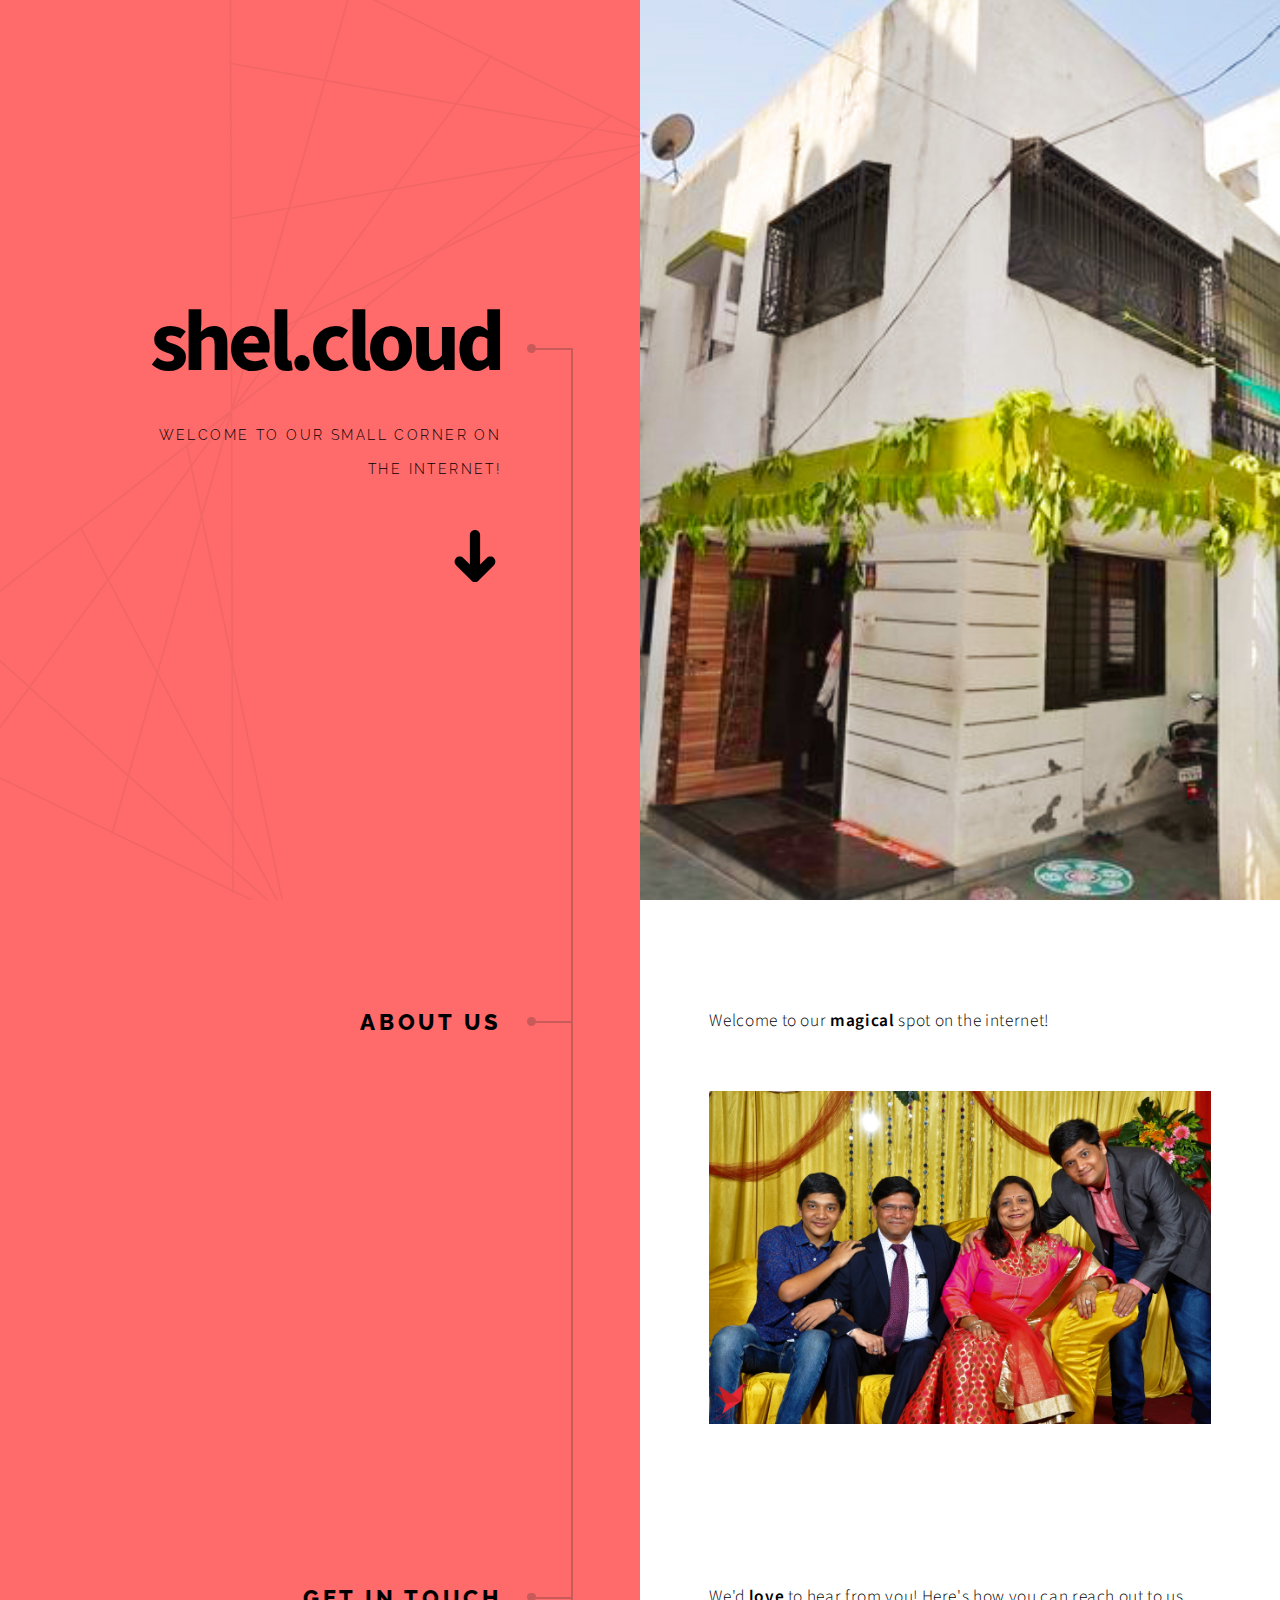
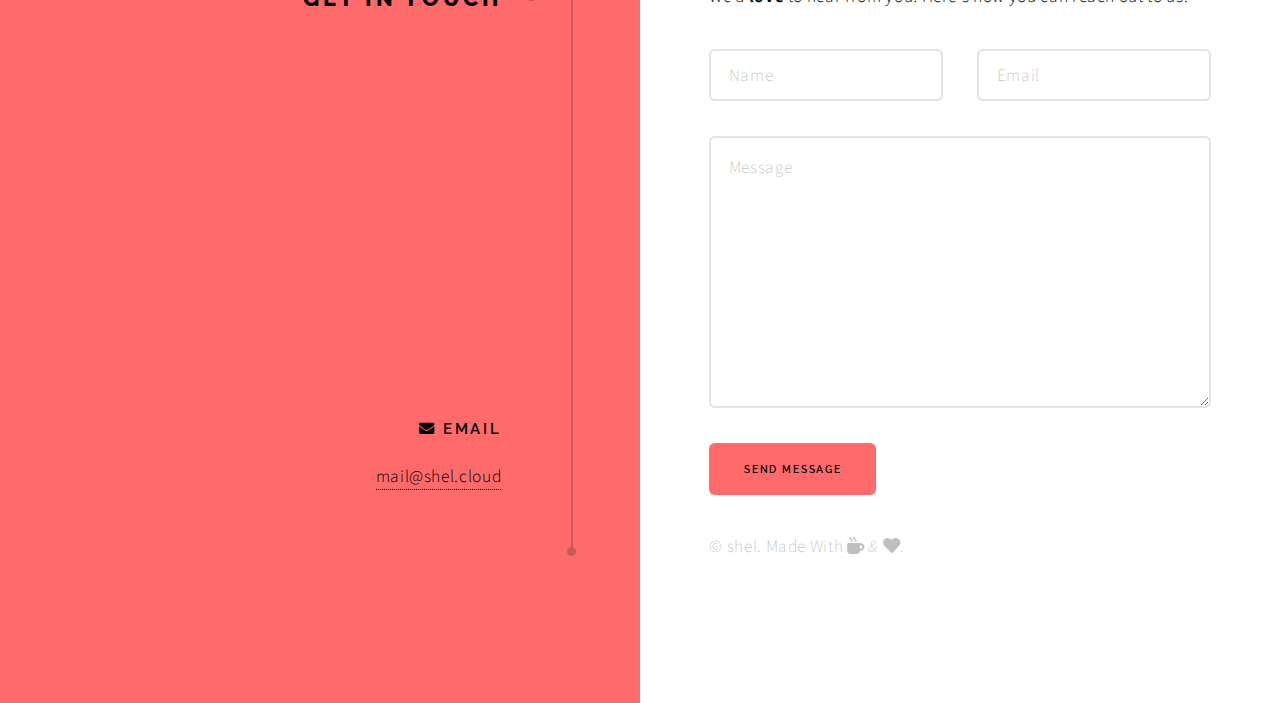
<file: index.html>
<!DOCTYPE HTML>
<html>
	<head>
		<title>shel.cloud</title>

        <!-- SEO -->
		<meta charset="utf-8" />
		<meta name="viewport" content="width=device-width, initial-scale=1, user-scalable=no" />
        <meta name="description" content="shel.cloud"/>
        <meta name="keywords" content="shel" />
        <meta name="author" content="shel" />
        <link rel="icon" type="image/png" href="favicon.png" />
		<link rel="stylesheet" href="assets/css/main.css" />
		<noscript><link rel="stylesheet" href="assets/css/noscript.css" /></noscript>

        <!-- open graph -->
        <meta property="og:title" content="shel.cloud" />
        <meta property='og:description' content="shel.cloud" />
        <meta property="og:type" content="website" />
        <meta property="og:image" content="https://shel.cloud/images/social-card.jpg" />
        <meta property="og:url" content="https://shel.cloud" />

	</head>
	<body class="is-preload">

		<!-- Wrapper -->
			<div id="wrapper">

				<!-- Intro -->
					<section class="intro">
						<header>
							<h1>shel.cloud</h1>
							<p>welcome to our small corner on the internet!</p>
							<ul class="actions">
								<li><a href="#about-us" class="arrow scrolly"><span class="label">intro</span></a></li>
							</ul>
						</header>
						<div class="content">
							<span class="image fill" data-position="center"><img src="images/landing.jpg" alt="" /></span>
						</div>
					</section>

				<!-- About Us -->
					<section id="about-us">
						<header>
							<h2>About Us</h2>
						</header>
						<div class="content">
							<p>Welcome to our <strong>magical</strong> spot on the internet!</p>
							<span class="image main"><img src="images/family-picture.jpg" alt="" /></span>
						</div>
					</section>

				<!-- Get In Touch -->
					<section>
						<header>
							<h2>Get in touch</h2>
						</header>
						<div class="content">
							<p>We'd <strong>love</strong> to hear from you! Here's how you can reach out to us.</p>
							<form class="gform" method="post"
                                action="https://script.google.com/macros/s/AKfycbxMdfEtJxPyMvhwCJm6zZB3hpYfImdni5VTDawnVOFc4aRmDvWEdUhwFULZ1YjGKgBIlw/exec">
								<div class="fields">
									<div class="field half">
										<input type="text" name="name" id="name" placeholder="Name" />
									</div>
									<div class="field half">
										<input type="email" name="email" id="email" placeholder="Email" />
									</div>
									<div class="field">
										<textarea name="message" id="message" placeholder="Message" rows="7"></textarea>
									</div>
								</div>
								<!--
                                <ul class="actions">
									<li><input type="submit" value="Send Message" class="button primary" /></li>
								</ul>
                                -->
                                <input type="submit" value="Send Message" class="button primary">
                                        
                                <div style="display:none" class="thankyou_message">
                                    <br>
                                    <p><em>Thanks</em> for contacting us! We'll get back to you soon!</p>
                                    </div>
							</form>
						</div>
						<footer>
							<ul class="items">
								<li>
									<h3><a class="icon solid fa-envelope"></a>&nbsp;Email</h3>
									<a href="mailto:mail@shel.cloud">mail@shel.cloud</a>
								</li>
							</ul>
						</footer>
					</section>

				<!-- Copyright -->
					<div class="copyright">&copy; shel. Made With <i class="fa fa-mug-hot" aria-hidden="true"></i> <em>&</em> <i class="fa fa-heart" aria-hidden="true"></i>.</div>
			</div>

		<!-- Scripts -->
            <script>
                if ( window.history.replaceState )
                    window.history.replaceState( null, null, window.location.href );
            </script>
            <script data-cfasync="false" src="submit-form.js"></script>
			<script src="assets/js/jquery.min.js"></script>
			<script src="assets/js/jquery.scrolly.min.js"></script>
			<script src="assets/js/browser.min.js"></script>
			<script src="assets/js/breakpoints.min.js"></script>
			<script src="assets/js/util.js"></script>
			<script src="assets/js/main.js"></script>

	</body>
</html>
</file>
<file: assets/css/main.css>
@import url(fontawesome-all.min.css);
@import url("https://fonts.googleapis.com/css?family=Source+Sans+Pro:300,600,700,300i,600i,700i|Raleway:600,800");

html, body, div, span, applet, object,
iframe, h1, h2, h3, h4, h5, h6, p, blockquote,
pre, a, abbr, acronym, address, big, cite,
code, del, dfn, em, img, ins, kbd, q, s, samp,
small, strike, strong, sub, sup, tt, var, b,
u, i, center, dl, dt, dd, ol, ul, li, fieldset,
form, label, legend, table, caption, tbody,
tfoot, thead, tr, th, td, article, aside,
canvas, details, embed, figure, figcaption,
footer, header, hgroup, menu, nav, output, ruby,
section, summary, time, mark, audio, video {
	margin: 0;
	padding: 0;
	border: 0;
	font-size: 100%;
	font: inherit;
	vertical-align: baseline;}

article, aside, details, figcaption, figure,
footer, header, hgroup, menu, nav, section {
	display: block;}

body {
	line-height: 1;
}

ol, ul {
	list-style: none;
}

blockquote, q {
	quotes: none;
}

	blockquote:before, blockquote:after, q:before, q:after {
		content: '';
		content: none;
	}

table {
	border-collapse: collapse;
	border-spacing: 0;
}

body {
	-webkit-text-size-adjust: none;
}

mark {
	background-color: transparent;
	color: inherit;
}

input::-moz-focus-inner {
	border: 0;
	padding: 0;
}

input, select, textarea {
	-moz-appearance: none;
	-webkit-appearance: none;
	-ms-appearance: none;
	appearance: none;
}

/* Basic */

	@-ms-viewport {
		width: device-width;
	}

	body {
		-ms-overflow-style: scrollbar;
	}

	@media screen and (max-width: 480px) {

		html, body {
			min-width: 320px;
		}

	}

	html {
		box-sizing: border-box;
	}

	*, *:before, *:after {
		box-sizing: inherit;
	}

	html {
		overflow-x: hidden;
	}

	body {
		background: #ffffff;
		overflow-x: hidden;
	}

		body.is-preload *, body.is-preload *:before, body.is-preload *:after {
			-moz-animation: none !important;
			-webkit-animation: none !important;
			-ms-animation: none !important;
			animation: none !important;
			-moz-transition: none !important;
			-webkit-transition: none !important;
			-ms-transition: none !important;
			transition: none !important;
		}

/* Typography */

	html {
		font-size: 18pt;
	}

		@media screen and (max-width: 1920px) {

			html {
				font-size: 13pt;
			}

		}

		@media screen and (max-width: 1152px) {

			html {
				font-size: 14pt;
			}

		}

		@media screen and (max-width: 736px) {

			html {
				font-size: 12pt;
			}

		}

		@media screen and (max-width: 480px) {

			html {
				font-size: 11pt;
			}

		}

	body {
		background-color: #ffffff;
		color: #000000;
	}

	body, input, select, textarea {
		color: #000000;
		font-family: "Source Sans Pro", Helvetica, sans-serif;
		font-size: 1rem;
		font-weight: 300;
		letter-spacing: 0.0375em;
		line-height: 2;
	}

	a {
		-moz-transition: border-bottom-color 0.25s ease-in-out;
		-webkit-transition: border-bottom-color 0.25s ease-in-out;
		-ms-transition: border-bottom-color 0.25s ease-in-out;
		transition: border-bottom-color 0.25s ease-in-out;
		text-decoration: none;
		color: #000000;
		border-bottom: dotted 1px;
	}

		a:hover {
			text-decoration: none;
			border-bottom-color: transparent;
		}

	strong, b {
		font-weight: 600;
		color: #000000;
	}

	em, i {
		font-style: italic;
	}

	p {
		margin: 0 0 2rem 0;
	}

	h1, h2, h3, h4, h5, h6 {
		color: #000000;
		font-family: "Raleway", Helvetica, sans-serif;
		font-weight: 600;
		letter-spacing: 0.175em;
		line-height: 1.75;
		margin: 0 0 1.5rem 0;
		text-transform: uppercase;
	}

		h1 a, h2 a, h3 a, h4 a, h5 a, h6 a {
			color: inherit;
			text-decoration: none;
		}

	h1 {
		font-family: "Source Sans Pro", Helvetica, sans-serif;
		font-size: 5rem;
		font-weight: 700;
		letter-spacing: -0.05em;
		line-height: 1.1;
		margin: 0 0 1.5rem 0;
		text-transform: none;
	}

	h2 {
		font-size: 1.25rem;
		font-weight: 800;
		margin: 0 0 2rem 0;
	}

	h3 {
		font-size: 0.875rem;
	}

	h4 {
		font-size: 0.875rem;
	}

	h5 {
		font-size: 0.75rem;
	}

	h6 {
		font-size: 0.625rem;
	}

	@media screen and (max-width: 736px) {

		h1 {
			font-size: 4.5rem;
			line-height: 1.1;
		}

		h2 {
			font-size: 1.25rem;
			line-height: 1.7;
		}

		h3 {
			font-size: 0.9rem;
		}

		h4 {
			font-size: 0.75rem;
		}

		h5 {
			font-size: 0.675rem;
		}

	}

	@media screen and (max-width: 360px) {

		h1 {
			font-size: 3.75rem;
		}

		h2 {
			font-size: 1.125rem;
		}

		h3 {
			font-size: 0.8rem;
		}

		h4 {
			font-size: 0.675rem;
		}

		h5 {
			font-size: 0.675rem;
		}

	}

	sub {
		font-size: 0.8rem;
		position: relative;
		top: 0.5rem;
	}

	sup {
		font-size: 0.8rem;
		position: relative;
		top: -0.5rem;
	}

	blockquote {
		border-left: solid 0.5rem rgba(144, 144, 144, 0.25);
		font-style: italic;
		margin: 0 0 2rem 0;
		padding: 1rem 0 1rem 2rem;
	}

	code {
		background: rgba(144, 144, 144, 0.1);
		border-radius: 0.325rem;
		font-family: "Courier New", monospace;
		font-size: 0.9rem;
		margin: 0 0.25rem;
		padding: 0.25rem 0.65rem;
	}

	pre {
		-webkit-overflow-scrolling: touch;
		font-family: "Courier New", monospace;
		font-size: 0.9rem;
		margin: 0 0 2rem 0;
		width: 100%;
	}

		pre code {
			display: block;
			line-height: 1.75;
			padding: 1rem 1.5rem;
			overflow-x: auto;
		}

	hr {
		border: 0;
		border-bottom: solid 2px rgba(144, 144, 144, 0.25);
		margin: 3rem 0;
	}

		hr.major {
			margin: 5rem 0;
		}

		@media screen and (max-width: 736px) {

			hr.major {
				margin: 3rem 0;
			}

		}

/* Row */

	.row {
		display: flex;
		flex-wrap: wrap;
		box-sizing: border-box;
		align-items: stretch;
	}

		.row > * {
			box-sizing: border-box;
		}

		.row.gtr-uniform > * > :last-child {
			margin-bottom: 0;
		}

		.row.aln-left {
			justify-content: flex-start;
		}

		.row.aln-center {
			justify-content: center;
		}

		.row.aln-right {
			justify-content: flex-end;
		}

		.row.aln-top {
			align-items: flex-start;
		}

		.row.aln-middle {
			align-items: center;
		}

		.row.aln-bottom {
			align-items: flex-end;
		}

		.row > .imp {
			order: -1;
		}

		.row > .col-1 {
			width: 8.33333%;
		}

		.row > .off-1 {
			margin-left: 8.33333%;
		}

		.row > .col-2 {
			width: 16.66667%;
		}

		.row > .off-2 {
			margin-left: 16.66667%;
		}

		.row > .col-3 {
			width: 25%;
		}

		.row > .off-3 {
			margin-left: 25%;
		}

		.row > .col-4 {
			width: 33.33333%;
		}

		.row > .off-4 {
			margin-left: 33.33333%;
		}

		.row > .col-5 {
			width: 41.66667%;
		}

		.row > .off-5 {
			margin-left: 41.66667%;
		}

		.row > .col-6 {
			width: 50%;
		}

		.row > .off-6 {
			margin-left: 50%;
		}

		.row > .col-7 {
			width: 58.33333%;
		}

		.row > .off-7 {
			margin-left: 58.33333%;
		}

		.row > .col-8 {
			width: 66.66667%;
		}

		.row > .off-8 {
			margin-left: 66.66667%;
		}

		.row > .col-9 {
			width: 75%;
		}

		.row > .off-9 {
			margin-left: 75%;
		}

		.row > .col-10 {
			width: 83.33333%;
		}

		.row > .off-10 {
			margin-left: 83.33333%;
		}

		.row > .col-11 {
			width: 91.66667%;
		}

		.row > .off-11 {
			margin-left: 91.66667%;
		}

		.row > .col-12 {
			width: 100%;
		}

		.row > .off-12 {
			margin-left: 100%;
		}

		.row.gtr-0 {
			margin-top: 0;
			margin-left: 0rem;
		}

			.row.gtr-0 > * {
				padding: 0 0 0 0rem;
			}

			.row.gtr-0.gtr-uniform {
				margin-top: 0rem;
			}

				.row.gtr-0.gtr-uniform > * {
					padding-top: 0rem;
				}

		.row.gtr-25 {
			margin-top: 0;
			margin-left: -0.5rem;
		}

			.row.gtr-25 > * {
				padding: 0 0 0 0.5rem;
			}

			.row.gtr-25.gtr-uniform {
				margin-top: -0.5rem;
			}

				.row.gtr-25.gtr-uniform > * {
					padding-top: 0.5rem;
				}

		.row.gtr-50 {
			margin-top: 0;
			margin-left: -1rem;
		}

			.row.gtr-50 > * {
				padding: 0 0 0 1rem;
			}

			.row.gtr-50.gtr-uniform {
				margin-top: -1rem;
			}

				.row.gtr-50.gtr-uniform > * {
					padding-top: 1rem;
				}

		.row {
			margin-top: 0;
			margin-left: -2rem;
		}

			.row > * {
				padding: 0 0 0 2rem;
			}

			.row.gtr-uniform {
				margin-top: -2rem;
			}

				.row.gtr-uniform > * {
					padding-top: 2rem;
				}

		.row.gtr-150 {
			margin-top: 0;
			margin-left: -3rem;
		}

			.row.gtr-150 > * {
				padding: 0 0 0 3rem;
			}

			.row.gtr-150.gtr-uniform {
				margin-top: -3rem;
			}

				.row.gtr-150.gtr-uniform > * {
					padding-top: 3rem;
				}

		.row.gtr-200 {
			margin-top: 0;
			margin-left: -4rem;
		}

			.row.gtr-200 > * {
				padding: 0 0 0 4rem;
			}

			.row.gtr-200.gtr-uniform {
				margin-top: -4rem;
			}

				.row.gtr-200.gtr-uniform > * {
					padding-top: 4rem;
				}

		@media screen and (max-width: 1920px) {

			.row {
				display: flex;
				flex-wrap: wrap;
				box-sizing: border-box;
				align-items: stretch;
			}

				.row > * {
					box-sizing: border-box;
				}

				.row.gtr-uniform > * > :last-child {
					margin-bottom: 0;
				}

				.row.aln-left {
					justify-content: flex-start;
				}

				.row.aln-center {
					justify-content: center;
				}

				.row.aln-right {
					justify-content: flex-end;
				}

				.row.aln-top {
					align-items: flex-start;
				}

				.row.aln-middle {
					align-items: center;
				}

				.row.aln-bottom {
					align-items: flex-end;
				}

				.row > .imp-xlarge {
					order: -1;
				}

				.row > .col-1-xlarge {
					width: 8.33333%;
				}

				.row > .off-1-xlarge {
					margin-left: 8.33333%;
				}

				.row > .col-2-xlarge {
					width: 16.66667%;
				}

				.row > .off-2-xlarge {
					margin-left: 16.66667%;
				}

				.row > .col-3-xlarge {
					width: 25%;
				}

				.row > .off-3-xlarge {
					margin-left: 25%;
				}

				.row > .col-4-xlarge {
					width: 33.33333%;
				}

				.row > .off-4-xlarge {
					margin-left: 33.33333%;
				}

				.row > .col-5-xlarge {
					width: 41.66667%;
				}

				.row > .off-5-xlarge {
					margin-left: 41.66667%;
				}

				.row > .col-6-xlarge {
					width: 50%;
				}

				.row > .off-6-xlarge {
					margin-left: 50%;
				}

				.row > .col-7-xlarge {
					width: 58.33333%;
				}

				.row > .off-7-xlarge {
					margin-left: 58.33333%;
				}

				.row > .col-8-xlarge {
					width: 66.66667%;
				}

				.row > .off-8-xlarge {
					margin-left: 66.66667%;
				}

				.row > .col-9-xlarge {
					width: 75%;
				}

				.row > .off-9-xlarge {
					margin-left: 75%;
				}

				.row > .col-10-xlarge {
					width: 83.33333%;
				}

				.row > .off-10-xlarge {
					margin-left: 83.33333%;
				}

				.row > .col-11-xlarge {
					width: 91.66667%;
				}

				.row > .off-11-xlarge {
					margin-left: 91.66667%;
				}

				.row > .col-12-xlarge {
					width: 100%;
				}

				.row > .off-12-xlarge {
					margin-left: 100%;
				}

				.row.gtr-0 {
					margin-top: 0;
					margin-left: 0rem;
				}

					.row.gtr-0 > * {
						padding: 0 0 0 0rem;
					}

					.row.gtr-0.gtr-uniform {
						margin-top: 0rem;
					}

						.row.gtr-0.gtr-uniform > * {
							padding-top: 0rem;
						}

				.row.gtr-25 {
					margin-top: 0;
					margin-left: -0.5rem;
				}

					.row.gtr-25 > * {
						padding: 0 0 0 0.5rem;
					}

					.row.gtr-25.gtr-uniform {
						margin-top: -0.5rem;
					}

						.row.gtr-25.gtr-uniform > * {
							padding-top: 0.5rem;
						}

				.row.gtr-50 {
					margin-top: 0;
					margin-left: -1rem;
				}

					.row.gtr-50 > * {
						padding: 0 0 0 1rem;
					}

					.row.gtr-50.gtr-uniform {
						margin-top: -1rem;
					}

						.row.gtr-50.gtr-uniform > * {
							padding-top: 1rem;
						}

				.row {
					margin-top: 0;
					margin-left: -2rem;
				}

					.row > * {
						padding: 0 0 0 2rem;
					}

					.row.gtr-uniform {
						margin-top: -2rem;
					}

						.row.gtr-uniform > * {
							padding-top: 2rem;
						}

				.row.gtr-150 {
					margin-top: 0;
					margin-left: -3rem;
				}

					.row.gtr-150 > * {
						padding: 0 0 0 3rem;
					}

					.row.gtr-150.gtr-uniform {
						margin-top: -3rem;
					}

						.row.gtr-150.gtr-uniform > * {
							padding-top: 3rem;
						}

				.row.gtr-200 {
					margin-top: 0;
					margin-left: -4rem;
				}

					.row.gtr-200 > * {
						padding: 0 0 0 4rem;
					}

					.row.gtr-200.gtr-uniform {
						margin-top: -4rem;
					}

						.row.gtr-200.gtr-uniform > * {
							padding-top: 4rem;
						}

		}

		@media screen and (max-width: 1280px) {

			.row {
				display: flex;
				flex-wrap: wrap;
				box-sizing: border-box;
				align-items: stretch;
			}

				.row > * {
					box-sizing: border-box;
				}

				.row.gtr-uniform > * > :last-child {
					margin-bottom: 0;
				}

				.row.aln-left {
					justify-content: flex-start;
				}

				.row.aln-center {
					justify-content: center;
				}

				.row.aln-right {
					justify-content: flex-end;
				}

				.row.aln-top {
					align-items: flex-start;
				}

				.row.aln-middle {
					align-items: center;
				}

				.row.aln-bottom {
					align-items: flex-end;
				}

				.row > .imp-large {
					order: -1;
				}

				.row > .col-1-large {
					width: 8.33333%;
				}

				.row > .off-1-large {
					margin-left: 8.33333%;
				}

				.row > .col-2-large {
					width: 16.66667%;
				}

				.row > .off-2-large {
					margin-left: 16.66667%;
				}

				.row > .col-3-large {
					width: 25%;
				}

				.row > .off-3-large {
					margin-left: 25%;
				}

				.row > .col-4-large {
					width: 33.33333%;
				}

				.row > .off-4-large {
					margin-left: 33.33333%;
				}

				.row > .col-5-large {
					width: 41.66667%;
				}

				.row > .off-5-large {
					margin-left: 41.66667%;
				}

				.row > .col-6-large {
					width: 50%;
				}

				.row > .off-6-large {
					margin-left: 50%;
				}

				.row > .col-7-large {
					width: 58.33333%;
				}

				.row > .off-7-large {
					margin-left: 58.33333%;
				}

				.row > .col-8-large {
					width: 66.66667%;
				}

				.row > .off-8-large {
					margin-left: 66.66667%;
				}

				.row > .col-9-large {
					width: 75%;
				}

				.row > .off-9-large {
					margin-left: 75%;
				}

				.row > .col-10-large {
					width: 83.33333%;
				}

				.row > .off-10-large {
					margin-left: 83.33333%;
				}

				.row > .col-11-large {
					width: 91.66667%;
				}

				.row > .off-11-large {
					margin-left: 91.66667%;
				}

				.row > .col-12-large {
					width: 100%;
				}

				.row > .off-12-large {
					margin-left: 100%;
				}

				.row.gtr-0 {
					margin-top: 0;
					margin-left: 0rem;
				}

					.row.gtr-0 > * {
						padding: 0 0 0 0rem;
					}

					.row.gtr-0.gtr-uniform {
						margin-top: 0rem;
					}

						.row.gtr-0.gtr-uniform > * {
							padding-top: 0rem;
						}

				.row.gtr-25 {
					margin-top: 0;
					margin-left: -0.375rem;
				}

					.row.gtr-25 > * {
						padding: 0 0 0 0.375rem;
					}

					.row.gtr-25.gtr-uniform {
						margin-top: -0.375rem;
					}

						.row.gtr-25.gtr-uniform > * {
							padding-top: 0.375rem;
						}

				.row.gtr-50 {
					margin-top: 0;
					margin-left: -0.75rem;
				}

					.row.gtr-50 > * {
						padding: 0 0 0 0.75rem;
					}

					.row.gtr-50.gtr-uniform {
						margin-top: -0.75rem;
					}

						.row.gtr-50.gtr-uniform > * {
							padding-top: 0.75rem;
						}

				.row {
					margin-top: 0;
					margin-left: -1.5rem;
				}

					.row > * {
						padding: 0 0 0 1.5rem;
					}

					.row.gtr-uniform {
						margin-top: -1.5rem;
					}

						.row.gtr-uniform > * {
							padding-top: 1.5rem;
						}

				.row.gtr-150 {
					margin-top: 0;
					margin-left: -2.25rem;
				}

					.row.gtr-150 > * {
						padding: 0 0 0 2.25rem;
					}

					.row.gtr-150.gtr-uniform {
						margin-top: -2.25rem;
					}

						.row.gtr-150.gtr-uniform > * {
							padding-top: 2.25rem;
						}

				.row.gtr-200 {
					margin-top: 0;
					margin-left: -3rem;
				}

					.row.gtr-200 > * {
						padding: 0 0 0 3rem;
					}

					.row.gtr-200.gtr-uniform {
						margin-top: -3rem;
					}

						.row.gtr-200.gtr-uniform > * {
							padding-top: 3rem;
						}

		}

		@media screen and (max-width: 1152px) {

			.row {
				display: flex;
				flex-wrap: wrap;
				box-sizing: border-box;
				align-items: stretch;
			}

				.row > * {
					box-sizing: border-box;
				}

				.row.gtr-uniform > * > :last-child {
					margin-bottom: 0;
				}

				.row.aln-left {
					justify-content: flex-start;
				}

				.row.aln-center {
					justify-content: center;
				}

				.row.aln-right {
					justify-content: flex-end;
				}

				.row.aln-top {
					align-items: flex-start;
				}

				.row.aln-middle {
					align-items: center;
				}

				.row.aln-bottom {
					align-items: flex-end;
				}

				.row > .imp-medium {
					order: -1;
				}

				.row > .col-1-medium {
					width: 8.33333%;
				}

				.row > .off-1-medium {
					margin-left: 8.33333%;
				}

				.row > .col-2-medium {
					width: 16.66667%;
				}

				.row > .off-2-medium {
					margin-left: 16.66667%;
				}

				.row > .col-3-medium {
					width: 25%;
				}

				.row > .off-3-medium {
					margin-left: 25%;
				}

				.row > .col-4-medium {
					width: 33.33333%;
				}

				.row > .off-4-medium {
					margin-left: 33.33333%;
				}

				.row > .col-5-medium {
					width: 41.66667%;
				}

				.row > .off-5-medium {
					margin-left: 41.66667%;
				}

				.row > .col-6-medium {
					width: 50%;
				}

				.row > .off-6-medium {
					margin-left: 50%;
				}

				.row > .col-7-medium {
					width: 58.33333%;
				}

				.row > .off-7-medium {
					margin-left: 58.33333%;
				}

				.row > .col-8-medium {
					width: 66.66667%;
				}

				.row > .off-8-medium {
					margin-left: 66.66667%;
				}

				.row > .col-9-medium {
					width: 75%;
				}

				.row > .off-9-medium {
					margin-left: 75%;
				}

				.row > .col-10-medium {
					width: 83.33333%;
				}

				.row > .off-10-medium {
					margin-left: 83.33333%;
				}

				.row > .col-11-medium {
					width: 91.66667%;
				}

				.row > .off-11-medium {
					margin-left: 91.66667%;
				}

				.row > .col-12-medium {
					width: 100%;
				}

				.row > .off-12-medium {
					margin-left: 100%;
				}

				.row.gtr-0 {
					margin-top: 0;
					margin-left: 0rem;
				}

					.row.gtr-0 > * {
						padding: 0 0 0 0rem;
					}

					.row.gtr-0.gtr-uniform {
						margin-top: 0rem;
					}

						.row.gtr-0.gtr-uniform > * {
							padding-top: 0rem;
						}

				.row.gtr-25 {
					margin-top: 0;
					margin-left: -0.375rem;
				}

					.row.gtr-25 > * {
						padding: 0 0 0 0.375rem;
					}

					.row.gtr-25.gtr-uniform {
						margin-top: -0.375rem;
					}

						.row.gtr-25.gtr-uniform > * {
							padding-top: 0.375rem;
						}

				.row.gtr-50 {
					margin-top: 0;
					margin-left: -0.75rem;
				}

					.row.gtr-50 > * {
						padding: 0 0 0 0.75rem;
					}

					.row.gtr-50.gtr-uniform {
						margin-top: -0.75rem;
					}

						.row.gtr-50.gtr-uniform > * {
							padding-top: 0.75rem;
						}

				.row {
					margin-top: 0;
					margin-left: -1.5rem;
				}

					.row > * {
						padding: 0 0 0 1.5rem;
					}

					.row.gtr-uniform {
						margin-top: -1.5rem;
					}

						.row.gtr-uniform > * {
							padding-top: 1.5rem;
						}

				.row.gtr-150 {
					margin-top: 0;
					margin-left: -2.25rem;
				}

					.row.gtr-150 > * {
						padding: 0 0 0 2.25rem;
					}

					.row.gtr-150.gtr-uniform {
						margin-top: -2.25rem;
					}

						.row.gtr-150.gtr-uniform > * {
							padding-top: 2.25rem;
						}

				.row.gtr-200 {
					margin-top: 0;
					margin-left: -3rem;
				}

					.row.gtr-200 > * {
						padding: 0 0 0 3rem;
					}

					.row.gtr-200.gtr-uniform {
						margin-top: -3rem;
					}

						.row.gtr-200.gtr-uniform > * {
							padding-top: 3rem;
						}

		}

		@media screen and (max-width: 736px) {

			.row {
				display: flex;
				flex-wrap: wrap;
				box-sizing: border-box;
				align-items: stretch;
			}

				.row > * {
					box-sizing: border-box;
				}

				.row.gtr-uniform > * > :last-child {
					margin-bottom: 0;
				}

				.row.aln-left {
					justify-content: flex-start;
				}

				.row.aln-center {
					justify-content: center;
				}

				.row.aln-right {
					justify-content: flex-end;
				}

				.row.aln-top {
					align-items: flex-start;
				}

				.row.aln-middle {
					align-items: center;
				}

				.row.aln-bottom {
					align-items: flex-end;
				}

				.row > .imp-small {
					order: -1;
				}

				.row > .col-1-small {
					width: 8.33333%;
				}

				.row > .off-1-small {
					margin-left: 8.33333%;
				}

				.row > .col-2-small {
					width: 16.66667%;
				}

				.row > .off-2-small {
					margin-left: 16.66667%;
				}

				.row > .col-3-small {
					width: 25%;
				}

				.row > .off-3-small {
					margin-left: 25%;
				}

				.row > .col-4-small {
					width: 33.33333%;
				}

				.row > .off-4-small {
					margin-left: 33.33333%;
				}

				.row > .col-5-small {
					width: 41.66667%;
				}

				.row > .off-5-small {
					margin-left: 41.66667%;
				}

				.row > .col-6-small {
					width: 50%;
				}

				.row > .off-6-small {
					margin-left: 50%;
				}

				.row > .col-7-small {
					width: 58.33333%;
				}

				.row > .off-7-small {
					margin-left: 58.33333%;
				}

				.row > .col-8-small {
					width: 66.66667%;
				}

				.row > .off-8-small {
					margin-left: 66.66667%;
				}

				.row > .col-9-small {
					width: 75%;
				}

				.row > .off-9-small {
					margin-left: 75%;
				}

				.row > .col-10-small {
					width: 83.33333%;
				}

				.row > .off-10-small {
					margin-left: 83.33333%;
				}

				.row > .col-11-small {
					width: 91.66667%;
				}

				.row > .off-11-small {
					margin-left: 91.66667%;
				}

				.row > .col-12-small {
					width: 100%;
				}

				.row > .off-12-small {
					margin-left: 100%;
				}

				.row.gtr-0 {
					margin-top: 0;
					margin-left: 0rem;
				}

					.row.gtr-0 > * {
						padding: 0 0 0 0rem;
					}

					.row.gtr-0.gtr-uniform {
						margin-top: 0rem;
					}

						.row.gtr-0.gtr-uniform > * {
							padding-top: 0rem;
						}

				.row.gtr-25 {
					margin-top: 0;
					margin-left: -0.3125rem;
				}

					.row.gtr-25 > * {
						padding: 0 0 0 0.3125rem;
					}

					.row.gtr-25.gtr-uniform {
						margin-top: -0.3125rem;
					}

						.row.gtr-25.gtr-uniform > * {
							padding-top: 0.3125rem;
						}

				.row.gtr-50 {
					margin-top: 0;
					margin-left: -0.625rem;
				}

					.row.gtr-50 > * {
						padding: 0 0 0 0.625rem;
					}

					.row.gtr-50.gtr-uniform {
						margin-top: -0.625rem;
					}

						.row.gtr-50.gtr-uniform > * {
							padding-top: 0.625rem;
						}

				.row {
					margin-top: 0;
					margin-left: -1.25rem;
				}

					.row > * {
						padding: 0 0 0 1.25rem;
					}

					.row.gtr-uniform {
						margin-top: -1.25rem;
					}

						.row.gtr-uniform > * {
							padding-top: 1.25rem;
						}

				.row.gtr-150 {
					margin-top: 0;
					margin-left: -1.875rem;
				}

					.row.gtr-150 > * {
						padding: 0 0 0 1.875rem;
					}

					.row.gtr-150.gtr-uniform {
						margin-top: -1.875rem;
					}

						.row.gtr-150.gtr-uniform > * {
							padding-top: 1.875rem;
						}

				.row.gtr-200 {
					margin-top: 0;
					margin-left: -2.5rem;
				}

					.row.gtr-200 > * {
						padding: 0 0 0 2.5rem;
					}

					.row.gtr-200.gtr-uniform {
						margin-top: -2.5rem;
					}

						.row.gtr-200.gtr-uniform > * {
							padding-top: 2.5rem;
						}

		}

		@media screen and (max-width: 480px) {

			.row {
				display: flex;
				flex-wrap: wrap;
				box-sizing: border-box;
				align-items: stretch;
			}

				.row > * {
					box-sizing: border-box;
				}

				.row.gtr-uniform > * > :last-child {
					margin-bottom: 0;
				}

				.row.aln-left {
					justify-content: flex-start;
				}

				.row.aln-center {
					justify-content: center;
				}

				.row.aln-right {
					justify-content: flex-end;
				}

				.row.aln-top {
					align-items: flex-start;
				}

				.row.aln-middle {
					align-items: center;
				}

				.row.aln-bottom {
					align-items: flex-end;
				}

				.row > .imp-xsmall {
					order: -1;
				}

				.row > .col-1-xsmall {
					width: 8.33333%;
				}

				.row > .off-1-xsmall {
					margin-left: 8.33333%;
				}

				.row > .col-2-xsmall {
					width: 16.66667%;
				}

				.row > .off-2-xsmall {
					margin-left: 16.66667%;
				}

				.row > .col-3-xsmall {
					width: 25%;
				}

				.row > .off-3-xsmall {
					margin-left: 25%;
				}

				.row > .col-4-xsmall {
					width: 33.33333%;
				}

				.row > .off-4-xsmall {
					margin-left: 33.33333%;
				}

				.row > .col-5-xsmall {
					width: 41.66667%;
				}

				.row > .off-5-xsmall {
					margin-left: 41.66667%;
				}

				.row > .col-6-xsmall {
					width: 50%;
				}

				.row > .off-6-xsmall {
					margin-left: 50%;
				}

				.row > .col-7-xsmall {
					width: 58.33333%;
				}

				.row > .off-7-xsmall {
					margin-left: 58.33333%;
				}

				.row > .col-8-xsmall {
					width: 66.66667%;
				}

				.row > .off-8-xsmall {
					margin-left: 66.66667%;
				}

				.row > .col-9-xsmall {
					width: 75%;
				}

				.row > .off-9-xsmall {
					margin-left: 75%;
				}

				.row > .col-10-xsmall {
					width: 83.33333%;
				}

				.row > .off-10-xsmall {
					margin-left: 83.33333%;
				}

				.row > .col-11-xsmall {
					width: 91.66667%;
				}

				.row > .off-11-xsmall {
					margin-left: 91.66667%;
				}

				.row > .col-12-xsmall {
					width: 100%;
				}

				.row > .off-12-xsmall {
					margin-left: 100%;
				}

				.row.gtr-0 {
					margin-top: 0;
					margin-left: 0rem;
				}

					.row.gtr-0 > * {
						padding: 0 0 0 0rem;
					}

					.row.gtr-0.gtr-uniform {
						margin-top: 0rem;
					}

						.row.gtr-0.gtr-uniform > * {
							padding-top: 0rem;
						}

				.row.gtr-25 {
					margin-top: 0;
					margin-left: -0.3125rem;
				}

					.row.gtr-25 > * {
						padding: 0 0 0 0.3125rem;
					}

					.row.gtr-25.gtr-uniform {
						margin-top: -0.3125rem;
					}

						.row.gtr-25.gtr-uniform > * {
							padding-top: 0.3125rem;
						}

				.row.gtr-50 {
					margin-top: 0;
					margin-left: -0.625rem;
				}

					.row.gtr-50 > * {
						padding: 0 0 0 0.625rem;
					}

					.row.gtr-50.gtr-uniform {
						margin-top: -0.625rem;
					}

						.row.gtr-50.gtr-uniform > * {
							padding-top: 0.625rem;
						}

				.row {
					margin-top: 0;
					margin-left: -1.25rem;
				}

					.row > * {
						padding: 0 0 0 1.25rem;
					}

					.row.gtr-uniform {
						margin-top: -1.25rem;
					}

						.row.gtr-uniform > * {
							padding-top: 1.25rem;
						}

				.row.gtr-150 {
					margin-top: 0;
					margin-left: -1.875rem;
				}

					.row.gtr-150 > * {
						padding: 0 0 0 1.875rem;
					}

					.row.gtr-150.gtr-uniform {
						margin-top: -1.875rem;
					}

						.row.gtr-150.gtr-uniform > * {
							padding-top: 1.875rem;
						}

				.row.gtr-200 {
					margin-top: 0;
					margin-left: -2.5rem;
				}

					.row.gtr-200 > * {
						padding: 0 0 0 2.5rem;
					}

					.row.gtr-200.gtr-uniform {
						margin-top: -2.5rem;
					}

						.row.gtr-200.gtr-uniform > * {
							padding-top: 2.5rem;
						}

		}

/* Box */

	.box {
		border: solid 2px rgba(144, 144, 144, 0.25);
		border-radius: 0.325rem;
		margin-bottom: 2rem;
		padding: 1.5rem;
	}

		.box > :last-child {
			margin-bottom: 0;
		}

		.box.alt {
			border: 0;
			border-radius: 0;
			padding: 0;
		}

/* Button */

	input[type="submit"],
	input[type="reset"],
	input[type="button"],
	button,
	.button {
		-moz-appearance: none;
		-webkit-appearance: none;
		-ms-appearance: none;
		appearance: none;
		-moz-transition: background-color 0.25s ease-in-out, box-shadow 0.25s ease-in-out, color 0.25s ease-in-out;
		-webkit-transition: background-color 0.25s ease-in-out, box-shadow 0.25s ease-in-out, color 0.25s ease-in-out;
		-ms-transition: background-color 0.25s ease-in-out, box-shadow 0.25s ease-in-out, color 0.25s ease-in-out;
		transition: background-color 0.25s ease-in-out, box-shadow 0.25s ease-in-out, color 0.25s ease-in-out;
		background-color: transparent;
		border-radius: 0.325rem;
		border: 0;
		box-shadow: inset 0 0 0 2px rgba(144, 144, 144, 0.25);
		color: #000000 !important;
		cursor: pointer;
		display: inline-block;
		font-family: "Raleway", Helvetica, sans-serif;
		font-size: 0.6rem;
		font-weight: 600;
		height: 3rem;
		letter-spacing: 0.175em;
		line-height: 3rem;
		padding: 0 2rem;
		text-align: center;
		text-decoration: none;
		text-transform: uppercase;
		white-space: nowrap;
	}

		input[type="submit"]:hover,
		input[type="reset"]:hover,
		input[type="button"]:hover,
		button:hover,
		.button:hover {
			box-shadow: inset 0 0 0 2px #eb4b4b;
			color: #eb4b4b !important;
		}

		input[type="submit"]:active,
		input[type="reset"]:active,
		input[type="button"]:active,
		button:active,
		.button:active {
			background-color: rgba(255, 106, 106, 0.25);
			box-shadow: inset 0 0 0 2px #eb4b4b;
			color: #eb4b4b !important;
		}

		input[type="submit"].small,
		input[type="reset"].small,
		input[type="button"].small,
		button.small,
		.button.small {
			font-size: 0.5rem;
			height: 2.25rem;
			line-height: 2.25rem;
			padding: 0 1.25rem;
		}

		input[type="submit"].large,
		input[type="reset"].large,
		input[type="button"].large,
		button.large,
		.button.large {
			font-size: 0.7rem;
			height: 3.2625rem;
			line-height: 3.2625rem;
			padding: 0 3.25rem;
		}

		input[type="submit"].wide,
		input[type="reset"].wide,
		input[type="button"].wide,
		button.wide,
		.button.wide {
			min-width: 13rem;
		}

		input[type="submit"].icon:before,
		input[type="reset"].icon:before,
		input[type="button"].icon:before,
		button.icon:before,
		.button.icon:before {
			margin-right: 0.5rem;
		}

		input[type="submit"].fit,
		input[type="reset"].fit,
		input[type="button"].fit,
		button.fit,
		.button.fit {
			width: 100%;
		}

		input[type="submit"].disabled, input[type="submit"]:disabled,
		input[type="reset"].disabled,
		input[type="reset"]:disabled,
		input[type="button"].disabled,
		input[type="button"]:disabled,
		button.disabled,
		button:disabled,
		.button.disabled,
		.button:disabled {
			pointer-events: none;
			opacity: 0.25;
		}

		input[type="submit"].primary,
		input[type="reset"].primary,
		input[type="button"].primary,
		button.primary,
		.button.primary {
			background-color: #ff6a6a;
			box-shadow: none;
			color: #000000 !important;
		}

			input[type="submit"].primary:hover,
			input[type="reset"].primary:hover,
			input[type="button"].primary:hover,
			button.primary:hover,
			.button.primary:hover {
				background-color: #ffb7b7;
			}

			input[type="submit"].primary:active,
			input[type="reset"].primary:active,
			input[type="button"].primary:active,
			button.primary:active,
			.button.primary:active {
				background-color: #f76363;
			}

		@media screen and (max-width: 736px) {

			input[type="submit"],
			input[type="reset"],
			input[type="button"],
			button,
			.button {
				font-size: 0.7rem;
				height: 3.3rem;
				line-height: 3.3rem;
			}

				input[type="submit"].large,
				input[type="reset"].large,
				input[type="button"].large,
				button.large,
				.button.large {
					font-size: 0.8rem;
					height: 3.75rem;
					line-height: 3.75rem;
				}

				input[type="submit"].small,
				input[type="reset"].small,
				input[type="button"].small,
				button.small,
				.button.small {
					font-size: 0.6rem;
					height: 3rem;
					line-height: 3rem;
				}

		}

/* Form */

	form {
		margin: 0 0 2rem 0;
	}

		form > :last-child {
			margin-bottom: 0;
		}

		form > .fields {
			display: -moz-flex;
			display: -webkit-flex;
			display: -ms-flex;
			display: flex;
			-moz-flex-wrap: wrap;
			-webkit-flex-wrap: wrap;
			-ms-flex-wrap: wrap;
			flex-wrap: wrap;
			margin: -2rem 0 2rem -2rem;
			width: calc(100% + 4rem);
		}

			form > .fields > .field {
				-moz-flex-grow: 0;
				-webkit-flex-grow: 0;
				-ms-flex-grow: 0;
				flex-grow: 0;
				-moz-flex-shrink: 0;
				-webkit-flex-shrink: 0;
				-ms-flex-shrink: 0;
				flex-shrink: 0;
				padding: 2rem 0 0 2rem;
				width: calc(100% - 2rem);
			}

				form > .fields > .field > :last-child {
					margin-bottom: 0;
				}

				form > .fields > .field.half {
					width: calc(50% - 1rem);
				}

				form > .fields > .field.third {
					width: calc(100%/3 - 0.66667rem);
				}

				form > .fields > .field.quarter {
					width: calc(25% - 0.5rem);
				}

		@media screen and (max-width: 480px) {

			form > .fields {
				margin: -1.5rem 0 2rem -1.5rem;
				width: calc(100% + 3rem);
			}

				form > .fields > .field {
					padding: 1.5rem 0 0 1.5rem;
					width: calc(100% - 1.5rem);
				}

					form > .fields > .field.half {
						width: calc(100% - 1.5rem);
					}

					form > .fields > .field.third {
						width: calc(100% - 1.5rem);
					}

					form > .fields > .field.quarter {
						width: calc(100% - 1.5rem);
					}

		}

	input[type="text"],
	input[type="password"],
	input[type="email"],
	input[type="tel"],
	input[type="search"],
	input[type="url"],
	select,
	textarea {
		-moz-appearance: none;
		-webkit-appearance: none;
		-ms-appearance: none;
		appearance: none;
		border-radius: 0.325rem;
		border: solid 2px rgba(144, 144, 144, 0.25);
		color: inherit;
		display: block;
		outline: 0;
		padding: 0 1rem;
		text-decoration: none;
		width: 100%;
	}

		input[type="text"]:invalid,
		input[type="password"]:invalid,
		input[type="email"]:invalid,
		input[type="tel"]:invalid,
		input[type="search"]:invalid,
		input[type="url"]:invalid,
		select:invalid,
		textarea:invalid {
			box-shadow: none;
		}

		input[type="text"]:focus,
		input[type="password"]:focus,
		input[type="email"]:focus,
		input[type="tel"]:focus,
		input[type="search"]:focus,
		input[type="url"]:focus,
		select:focus,
		textarea:focus {
			border-color: #eb4b4b;
		}

	label {
		color: #000000;
		display: block;
		font-family: "Raleway", Helvetica, sans-serif;
		font-size: 0.75rem;
		font-weight: 600;
		letter-spacing: 0.175em;
		line-height: 1.75;
		margin: 0 0 1rem 0;
		text-transform: uppercase;
	}

	input[type="text"],
	input[type="password"],
	input[type="email"],
	input[type="tel"],
	input[type="search"],
	input[type="url"] {
		height: 3rem;
	}

	select {
		background-image: url("data:image/svg+xml;charset=utf8,%3Csvg xmlns='http://www.w3.org/2000/svg' width='40' height='40' preserveAspectRatio='none' viewBox='0 0 40 40'%3E%3Cpath d='M9.4,12.3l10.4,10.4l10.4-10.4c0.2-0.2,0.5-0.4,0.9-0.4c0.3,0,0.6,0.1,0.9,0.4l3.3,3.3c0.2,0.2,0.4,0.5,0.4,0.9 c0,0.4-0.1,0.6-0.4,0.9L20.7,31.9c-0.2,0.2-0.5,0.4-0.9,0.4c-0.3,0-0.6-0.1-0.9-0.4L4.3,17.3c-0.2-0.2-0.4-0.5-0.4-0.9 c0-0.4,0.1-0.6,0.4-0.9l3.3-3.3c0.2-0.2,0.5-0.4,0.9-0.4S9.1,12.1,9.4,12.3z' fill='rgba(144, 144, 144, 0.25)' /%3E%3C/svg%3E");
		background-position: calc(100% - 1rem) center;
		background-repeat: no-repeat;
		background-size: 1.25rem;
		height: 3rem;
		padding-right: 3rem;
		text-overflow: ellipsis;
	}

		select option {
			background-color: #ffffff;
			color: #000000;
		}

		select:focus::-ms-value {
			background-color: transparent;
		}

		select::-ms-expand {
			display: none;
		}

	textarea {
		padding: 0.75rem 1rem;
	}

	input[type="checkbox"],
	input[type="radio"] {
		-moz-appearance: none;
		-webkit-appearance: none;
		-ms-appearance: none;
		appearance: none;
		display: block;
		float: left;
		margin-right: -2rem;
		opacity: 0;
		width: 1rem;
		z-index: -1;
	}

		input[type="checkbox"] + label,
		input[type="radio"] + label {
			text-decoration: none;
			color: #000000;
			cursor: pointer;
			display: inline-block;
			font-family: "Source Sans Pro", Helvetica, sans-serif;
			font-size: 1rem;
			font-weight: 300;
			letter-spacing: 0.0375em;
			padding-left: 2.675rem;
			padding-right: 0.875rem;
			position: relative;
			text-transform: none;
		}

			input[type="checkbox"] + label:before,
			input[type="radio"] + label:before {
				-moz-osx-font-smoothing: grayscale;
				-webkit-font-smoothing: antialiased;
				display: inline-block;
				font-style: normal;
				font-variant: normal;
				text-rendering: auto;
				line-height: 1;
				text-transform: none !important;
				font-family: 'Font Awesome 5 Free';
				font-weight: 900;
			}

			input[type="checkbox"] + label:before,
			input[type="radio"] + label:before {
				border-radius: 0.325rem;
				border: solid 2px rgba(144, 144, 144, 0.25);
				content: '';
				display: inline-block;
				font-size: 0.8rem;
				height: 2.25rem;
				left: 0;
				line-height: 2.25rem;
				position: absolute;
				text-align: center;
				top: -0.15rem;
				width: 2.25rem;
			}

		input[type="checkbox"]:checked + label:before,
		input[type="radio"]:checked + label:before {
			content: '\f00c';
			background-color: #ff6a6a;
			border-color: #ff6a6a;
			color: #ffffff;
		}

		input[type="checkbox"]:focus + label:before,
		input[type="radio"]:focus + label:before {
			border-color: #ff6a6a;
			box-shadow: 0 0 0 1px #ff6a6a;
		}

	input[type="checkbox"] + label:before {
		border-radius: 0.325rem;
	}

	input[type="radio"] + label:before {
		border-radius: 100%;
	}

	::-webkit-input-placeholder {
		opacity: 1.0;
		color: rgba(0, 0, 0, 0.25) !important;
	}

	:-moz-placeholder {
		opacity: 1.0;
		color: rgba(0, 0, 0, 0.25) !important;
	}

	::-moz-placeholder {
		opacity: 1.0;
		color: rgba(0, 0, 0, 0.25) !important;
	}

	:-ms-input-placeholder {
		opacity: 1.0;
		color: rgba(0, 0, 0, 0.25) !important;
	}

	@media screen and (max-width: 736px) {

		label {
			font-size: 0.675rem;
		}

		input[type="checkbox"] + label,
		input[type="radio"] + label {
			font-size: 1rem;
		}

	}

	@media screen and (max-width: 360px) {

		label {
			font-size: 0.675rem;
		}

		input[type="checkbox"] + label,
		input[type="radio"] + label {
			font-size: 1rem;
		}

	}

/* Icon */

	.icon {
		text-decoration: none;
		border-bottom: none;
		position: relative;
	}

		.icon:before {
			-moz-osx-font-smoothing: grayscale;
			-webkit-font-smoothing: antialiased;
			display: inline-block;
			font-style: normal;
			font-variant: normal;
			text-rendering: auto;
			line-height: 1;
			text-transform: none !important;
			font-family: 'Font Awesome 5 Free';
			font-weight: 400;
		}

		.icon > .label {
			display: none;
		}

		.icon.solid:before {
			font-weight: 900;
		}

		.icon.brands:before {
			font-family: 'Font Awesome 5 Brands';
		}

/* Image */

	.image {
		border: 0;
		display: inline-block;
		position: relative;
	}

		.image img {
			display: block;
		}

		.image[data-position] img {
			-moz-object-fit: cover;
			-webkit-object-fit: cover;
			-ms-object-fit: cover;
			object-fit: cover;
			display: block;
			position: absolute;
			top: 0;
			left: 0;
			width: 100%;
			height: 100%;
		}

		.image[data-position="top left"] img {
			-moz-object-position: top left;
			-webkit-object-position: top left;
			-ms-object-position: top left;
			object-position: top left;
		}

		.image[data-position="top"] img {
			-moz-object-position: top;
			-webkit-object-position: top;
			-ms-object-position: top;
			object-position: top;
		}

		.image[data-position="top right"] img {
			-moz-object-position: top right;
			-webkit-object-position: top right;
			-ms-object-position: top right;
			object-position: top right;
		}

		.image[data-position="right"] img {
			-moz-object-position: right;
			-webkit-object-position: right;
			-ms-object-position: right;
			object-position: right;
		}

		.image[data-position="bottom right"] img {
			-moz-object-position: bottom right;
			-webkit-object-position: bottom right;
			-ms-object-position: bottom right;
			object-position: bottom right;
		}

		.image[data-position="bottom"] img {
			-moz-object-position: bottom;
			-webkit-object-position: bottom;
			-ms-object-position: bottom;
			object-position: bottom;
		}

		.image[data-position="bottom left"] img {
			-moz-object-position: bottom left;
			-webkit-object-position: bottom left;
			-ms-object-position: bottom left;
			object-position: bottom left;
		}

		.image[data-position="left"] img {
			-moz-object-position: left;
			-webkit-object-position: left;
			-ms-object-position: left;
			object-position: left;
		}

		.image[data-position="center"] img {
			-moz-object-position: center;
			-webkit-object-position: center;
			-ms-object-position: center;
			object-position: center;
		}

		.image[data-position="25% 25%"] img {
			-moz-object-position: 25% 25%;
			-webkit-object-position: 25% 25%;
			-ms-object-position: 25% 25%;
			object-position: 25% 25%;
		}

		.image[data-position="75% 25%"] img {
			-moz-object-position: 75% 25%;
			-webkit-object-position: 75% 25%;
			-ms-object-position: 75% 25%;
			object-position: 75% 25%;
		}

		.image[data-position="75% 75%"] img {
			-moz-object-position: 75% 75%;
			-webkit-object-position: 75% 75%;
			-ms-object-position: 75% 75%;
			object-position: 75% 75%;
		}

		.image[data-position="25% 75%"] img {
			-moz-object-position: 25% 75%;
			-webkit-object-position: 25% 75%;
			-ms-object-position: 25% 75%;
			object-position: 25% 75%;
		}

		.image.left, .image.right {
			max-width: 40%;
		}

			.image.left img, .image.right img {
				width: 100%;
			}

		.image.left {
			float: left;
			margin: 0 2rem 2rem 0;
			top: 0.25rem;
		}

		.image.right {
			float: right;
			margin: 0 0 2rem 2rem;
			top: 0.25rem;
		}

		.image.fit {
			display: block;
			margin: 0 0 2rem 0;
			width: 100%;
		}

			.image.fit img {
				width: 100%;
			}

		.image.main {
			display: block;
			margin: 3rem 0;
			width: 100%;
		}

			.image.main img {
				width: 100%;
			}

			.image.main:first-child {
				margin-top: 0;
			}

		.image.fill {
			height: 100%;
			left: 0;
			position: absolute;
			top: 0;
			width: 100%;
		}

			.image.fill img {
				height: 100%;
				left: 0;
				position: absolute;
				top: 0;
				width: 100%;
			}

/* List */

	ol {
		list-style: decimal;
		margin: 0 0 2rem 0;
		padding-left: 1.25rem;
	}

		ol li {
			padding-left: 0.25rem;
		}

	ul {
		list-style: disc;
		margin: 0 0 2rem 0;
		padding-left: 1rem;
	}

		ul li {
			padding-left: 0.325rem;
		}

		ul.alt {
			list-style: none;
			padding-left: 0;
		}

			ul.alt > li {
				border-top: solid 1px rgba(144, 144, 144, 0.25);
				padding: 0.75rem 0;
			}

				ul.alt > li:first-child {
					border-top: 0;
					padding-top: 0;
				}

				ul.alt > li:last-child {
					padding-bottom: 0;
				}

		ul.items {
			list-style: none;
			padding-left: 0;
		}

			ul.items > li {
				padding-left: 0;
				margin: 0 0 3rem 0;
			}

				ul.items > li > h3 {
					margin: 0 0 1rem 0;
				}

				ul.items > li > :last-child {
					margin-bottom: 0;
				}

				ul.items > li:last-child {
					margin-bottom: 0;
				}

		@media screen and (max-width: 736px) {

			ul.items > li {
				margin: 0 0 2rem 0;
			}

		}

	dl {
		margin: 0 0 2rem 0;
	}

		dl dt {
			display: block;
			font-weight: 600;
			margin: 0 0 1rem 0;
		}

		dl dd {
			margin-left: 1.5rem;
		}

/* Actions */

	ul.actions {
		display: -moz-flex;
		display: -webkit-flex;
		display: -ms-flex;
		display: flex;
		cursor: default;
		list-style: none;
		margin-left: -1rem;
		padding-left: 0;
	}

		ul.actions li {
			padding: 0 0 0 1rem;
			vertical-align: middle;
		}

		ul.actions.special {
			-moz-justify-content: center;
			-webkit-justify-content: center;
			-ms-justify-content: center;
			justify-content: center;
			width: 100%;
			margin-left: 0;
		}

			ul.actions.special li:first-child {
				padding-left: 0;
			}

		ul.actions.stacked {
			-moz-flex-direction: column;
			-webkit-flex-direction: column;
			-ms-flex-direction: column;
			flex-direction: column;
			margin-left: 0;
		}

			ul.actions.stacked li {
				padding: 1.3rem 0 0 0;
			}

				ul.actions.stacked li:first-child {
					padding-top: 0;
				}

		ul.actions.fit {
			width: calc(100% + 1rem);
		}

			ul.actions.fit li {
				-moz-flex-grow: 1;
				-webkit-flex-grow: 1;
				-ms-flex-grow: 1;
				flex-grow: 1;
				-moz-flex-shrink: 1;
				-webkit-flex-shrink: 1;
				-ms-flex-shrink: 1;
				flex-shrink: 1;
				width: 100%;
			}

				ul.actions.fit li > * {
					width: 100%;
				}

			ul.actions.fit.stacked {
				width: 100%;
			}

		@media screen and (max-width: 480px) {

			ul.actions:not(.fixed) {
				-moz-flex-direction: column;
				-webkit-flex-direction: column;
				-ms-flex-direction: column;
				flex-direction: column;
				margin-left: 0;
				width: 100% !important;
			}

				ul.actions:not(.fixed) li {
					-moz-flex-grow: 1;
					-webkit-flex-grow: 1;
					-ms-flex-grow: 1;
					flex-grow: 1;
					-moz-flex-shrink: 1;
					-webkit-flex-shrink: 1;
					-ms-flex-shrink: 1;
					flex-shrink: 1;
					padding: 1rem 0 0 0;
					text-align: center;
					width: 100%;
				}

					ul.actions:not(.fixed) li > * {
						width: 100%;
					}

					ul.actions:not(.fixed) li:first-child {
						padding-top: 0;
					}

					ul.actions:not(.fixed) li input[type="submit"],
					ul.actions:not(.fixed) li input[type="reset"],
					ul.actions:not(.fixed) li input[type="button"],
					ul.actions:not(.fixed) li button,
					ul.actions:not(.fixed) li .button {
						width: 100%;
					}

						ul.actions:not(.fixed) li input[type="submit"].icon:before,
						ul.actions:not(.fixed) li input[type="reset"].icon:before,
						ul.actions:not(.fixed) li input[type="button"].icon:before,
						ul.actions:not(.fixed) li button.icon:before,
						ul.actions:not(.fixed) li .button.icon:before {
							margin-left: -0.5rem;
						}

		}

/* Icons */

	ul.icons {
		cursor: default;
		list-style: none;
		padding-left: 0;
	}

		ul.icons li {
			display: inline-block;
		}

			ul.icons li:last-child {
				padding-right: 0;
			}

			ul.icons li .icon {
				-moz-transition: background-color 0.25s ease-in-out;
				-webkit-transition: background-color 0.25s ease-in-out;
				-ms-transition: background-color 0.25s ease-in-out;
				transition: background-color 0.25s ease-in-out;
				width: 2.25rem;
				height: 2.25rem;
				text-align: center;
				line-height: 2.25rem;
				border-radius: 2.25rem;
				display: inline-block;
			}

				ul.icons li .icon:before {
					font-size: 1.25rem;
				}

				ul.icons li .icon:hover {
					background-color: rgba(144, 144, 144, 0.1);
				}

/* Table */

	.table-wrapper {
		-webkit-overflow-scrolling: touch;
		overflow-x: auto;
	}

	table {
		margin: 0 0 2rem 0;
		width: 100%;
	}

		table tbody tr {
			border: solid 1px rgba(144, 144, 144, 0.25);
			border-left: 0;
			border-right: 0;
		}

			table tbody tr:nth-child(2n + 1) {
				background-color: rgba(144, 144, 144, 0.1);
			}

		table td {
			padding: 0.75rem 0.75rem;
		}

		table th {
			color: #000000;
			font-size: 0.9rem;
			font-weight: 600;
			padding: 0 0.75rem 0.75rem 0.75rem;
			text-align: left;
		}

		table thead {
			border-bottom: solid 2px rgba(144, 144, 144, 0.25);
		}

		table tfoot {
			border-top: solid 2px rgba(144, 144, 144, 0.25);
		}

		table.alt {
			border-collapse: separate;
		}

			table.alt tbody tr td {
				border: solid 1px rgba(144, 144, 144, 0.25);
				border-left-width: 0;
				border-top-width: 0;
			}

				table.alt tbody tr td:first-child {
					border-left-width: 1px;
				}

			table.alt tbody tr:first-child td {
				border-top-width: 1px;
			}

			table.alt thead {
				border-bottom: 0;
			}

			table.alt tfoot {
				border-top: 0;
			}

/* Arrow */

	a.arrow {
		border-bottom: 0;
		display: inline-block;
		height: 4rem;
		position: relative;
		width: 6rem;
	}

		a.arrow .label {
			display: none;
		}

		a.arrow:before {
			background-image: url("data:image/svg+xml;charset=utf8,%3Csvg xmlns='http://www.w3.org/2000/svg' x='0px' y='0px' viewBox='0 0 512 512'%3E%3Cpath d='M442.53,346.28L293.65,495.16c-0.33,0.33-0.7,0.62-1.05,0.94c-9.16,9.77-22.15,15.9-36.6,15.9 c-14.44,0-27.43-6.13-36.59-15.88c-0.35-0.33-0.72-0.62-1.06-0.96L69.47,346.28c-19.62-19.62-19.62-51.44,0-71.05 c19.62-19.62,51.43-19.62,71.06,0l65.23,65.23V50.24C205.76,22.5,228.25,0,256,0s50.24,22.5,50.24,50.24v290.21l65.23-65.23 c19.62-19.62,51.43-19.62,71.05,0C462.15,294.84,462.15,326.66,442.53,346.28z' fill='%23000000' /%3E%3C/svg%3E");
			background-position: center;
			background-repeat: no-repeat;
			background-size: contain;
			content: '';
			display: inline-block;
			height: 100%;
			position: relative;
			width: 3rem;
		}

/* Gallery */

	@-moz-keyframes gallery-modal-spinner {
		0% {
			-moz-transform: rotate(0deg);
			-webkit-transform: rotate(0deg);
			-ms-transform: rotate(0deg);
			transform: rotate(0deg);
		}

		100% {
			-moz-transform: rotate(360deg);
			-webkit-transform: rotate(360deg);
			-ms-transform: rotate(360deg);
			transform: rotate(360deg);
		}
	}

	@-webkit-keyframes gallery-modal-spinner {
		0% {
			-moz-transform: rotate(0deg);
			-webkit-transform: rotate(0deg);
			-ms-transform: rotate(0deg);
			transform: rotate(0deg);
		}

		100% {
			-moz-transform: rotate(360deg);
			-webkit-transform: rotate(360deg);
			-ms-transform: rotate(360deg);
			transform: rotate(360deg);
		}
	}

	@-ms-keyframes gallery-modal-spinner {
		0% {
			-moz-transform: rotate(0deg);
			-webkit-transform: rotate(0deg);
			-ms-transform: rotate(0deg);
			transform: rotate(0deg);
		}

		100% {
			-moz-transform: rotate(360deg);
			-webkit-transform: rotate(360deg);
			-ms-transform: rotate(360deg);
			transform: rotate(360deg);
		}
	}

	@keyframes gallery-modal-spinner {
		0% {
			-moz-transform: rotate(0deg);
			-webkit-transform: rotate(0deg);
			-ms-transform: rotate(0deg);
			transform: rotate(0deg);
		}

		100% {
			-moz-transform: rotate(360deg);
			-webkit-transform: rotate(360deg);
			-ms-transform: rotate(360deg);
			transform: rotate(360deg);
		}
	}

	.gallery {
		display: flex;
		flex-wrap: wrap;
		margin: -1.25rem 0 0 -1.25rem;
		width: calc(100% + 1.25rem);
	}

		.gallery a {
			border-bottom: 0;
			display: block;
			margin: 1.25rem 0 0 1.25rem;
			outline: 0;
			position: relative;
			width: calc(50% - 1.25rem);
		}

			.gallery a img {
				display: block;
				height: 25vw;
				min-height: 18rem;
				object-fit: cover;
				object-position: center;
				width: 100%;
			}

			.gallery a.landscape {
				width: 100%;
			}

				.gallery a.landscape img {
					height: 30vw;
				}

			.gallery a.portrait img {
				height: 30vw;
			}

		.gallery .modal {
			display: -moz-flex;
			display: -webkit-flex;
			display: -ms-flex;
			display: flex;
			-moz-align-items: center;
			-webkit-align-items: center;
			-ms-align-items: center;
			align-items: center;
			-moz-justify-content: center;
			-webkit-justify-content: center;
			-ms-justify-content: center;
			justify-content: center;
			pointer-events: none;
			-moz-user-select: none;
			-webkit-user-select: none;
			-ms-user-select: none;
			user-select: none;
			-moz-transition: opacity 0.5s ease, visibility 0.5s, z-index 0.5s;
			-webkit-transition: opacity 0.5s ease, visibility 0.5s, z-index 0.5s;
			-ms-transition: opacity 0.5s ease, visibility 0.5s, z-index 0.5s;
			transition: opacity 0.5s ease, visibility 0.5s, z-index 0.5s;
			-webkit-tap-highlight-color: rgba(0, 0, 0, 0);
			background-color: rgba(255, 255, 255, 0.875);
			height: 100%;
			left: 0;
			opacity: 0;
			outline: 0;
			position: fixed;
			top: 0;
			visibility: none;
			width: 100%;
			z-index: 0;
		}

			.gallery .modal:before {
				-moz-animation: gallery-modal-spinner 1s infinite linear;
				-webkit-animation: gallery-modal-spinner 1s infinite linear;
				-ms-animation: gallery-modal-spinner 1s infinite linear;
				animation: gallery-modal-spinner 1s infinite linear;
				-moz-transition: opacity 0.25s ease;
				-webkit-transition: opacity 0.25s ease;
				-ms-transition: opacity 0.25s ease;
				transition: opacity 0.25s ease;
				-moz-transition-delay: 0.5s;
				-webkit-transition-delay: 0.5s;
				-ms-transition-delay: 0.5s;
				transition-delay: 0.5s;
				background-image: url("data:image/svg+xml;charset=utf8,%3Csvg xmlns='http://www.w3.org/2000/svg' xmlns:xlink='http://www.w3.org/1999/xlink' width='96px' height='96px' viewBox='0 0 96 96' zoomAndPan='disable'%3E%3Cstyle%3Ecircle %7Bfill: transparent%3B stroke: %23000000%3B stroke-width: 2px%3B %7D%3C/style%3E%3Cdefs%3E%3CclipPath id='corner'%3E%3Cpolygon points='0,0 48,0 48,48 96,48 96,96 0,96' /%3E%3C/clipPath%3E%3C/defs%3E%3Cg clip-path='url(%23corner)'%3E%3Ccircle cx='48' cy='48' r='32'/%3E%3C/g%3E%3C/svg%3E");
				background-position: center;
				background-repeat: no-repeat;
				background-size: 4rem;
				content: '';
				display: block;
				height: 4rem;
				left: 50%;
				margin: -2rem 0 0 -2rem;
				opacity: 0;
				position: absolute;
				top: 50%;
				width: 4rem;
			}

			.gallery .modal:after {
				background-image: url("data:image/svg+xml;charset=utf8,%3Csvg xmlns='http://www.w3.org/2000/svg' xmlns:xlink='http://www.w3.org/1999/xlink' width='64px' height='64px' viewBox='0 0 64 64' zoomAndPan='disable'%3E%3Cstyle%3Eline %7Bstroke: %23000000%3Bstroke-width: 2px%3B%7D%3C/style%3E%3Cline x1='20' y1='20' x2='44' y2='44' /%3E%3Cline x1='20' y1='44' x2='44' y2='20' /%3E%3C/svg%3E");
				background-position: center;
				background-repeat: no-repeat;
				background-size: 3rem;
				content: '';
				cursor: pointer;
				display: block;
				height: 4rem;
				position: absolute;
				right: 0.5rem;
				top: 0.5rem;
				width: 4rem;
			}

			.gallery .modal .inner {
				-moz-transform: translateY(0.75rem);
				-webkit-transform: translateY(0.75rem);
				-ms-transform: translateY(0.75rem);
				transform: translateY(0.75rem);
				-moz-transition: opacity 0.25s ease, -moz-transform 0.25s ease;
				-webkit-transition: opacity 0.25s ease, -webkit-transform 0.25s ease;
				-ms-transition: opacity 0.25s ease, -ms-transform 0.25s ease;
				transition: opacity 0.25s ease, transform 0.25s ease;
				opacity: 0;
			}

				.gallery .modal .inner img {
					box-shadow: 0 1rem 3rem 0 rgba(0, 0, 0, 0.35);
					display: block;
					max-height: 90vh;
					max-width: 90vw;
				}

			.gallery .modal.visible {
				pointer-events: auto;
				opacity: 1;
				visibility: visible;
				z-index: 11000;
			}

				.gallery .modal.visible:before {
					opacity: 1;
				}

			.gallery .modal.loaded .inner {
				-moz-transform: translateY(0);
				-webkit-transform: translateY(0);
				-ms-transform: translateY(0);
				transform: translateY(0);
				-moz-transition: opacity 0.5s ease, -moz-transform 0.5s ease;
				-webkit-transition: opacity 0.5s ease, -webkit-transform 0.5s ease;
				-ms-transition: opacity 0.5s ease, -ms-transform 0.5s ease;
				transition: opacity 0.5s ease, transform 0.5s ease;
				opacity: 1;
			}

			.gallery .modal.loaded:before {
				-moz-transition-delay: 0s;
				-webkit-transition-delay: 0s;
				-ms-transition-delay: 0s;
				transition-delay: 0s;
				opacity: 0;
			}

		@media screen and (max-width: 1152px) {

			.gallery a img {
				height: 20rem;
			}

			.gallery a.landscape img {
				height: 25rem;
			}

			.gallery a.portrait img {
				height: 25rem;
			}

			.gallery .modal .inner img {
				max-width: 100vw;
			}

		}

		@media screen and (max-width: 736px) {

			.gallery {
				margin: -0.625rem 0 0 -0.625rem;
				width: calc(100% + 0.625rem);
			}

				.gallery a {
					margin: 0.625rem 0 0 0.625rem;
					width: calc(50% - 0.625rem);
				}

					.gallery a img {
						height: 20rem;
					}

					.gallery a.landscape img {
						height: 20rem;
					}

					.gallery a.portrait img {
						height: 30rem;
					}

		}

		@media screen and (max-width: 480px) {

			.gallery a img {
				height: 12rem;
				min-height: 0;
			}

			.gallery a.landscape img {
				height: 12rem;
			}

			.gallery a.portrait img {
				height: 14rem;
			}

		}

/* Feature Icons */

	ul.feature-icons {
		display: flex;
		flex-wrap: wrap;
		list-style: none;
		margin: 3rem 0;
		padding-left: 0;
	}

		ul.feature-icons:first-child {
			margin-top: 0;
		}

		ul.feature-icons li {
			margin: 2.5rem 0 0 0;
			padding: 0.5rem 0 0 4.5rem;
			position: relative;
			width: 50%;
		}

			ul.feature-icons li:before {
				background-image: url("data:image/svg+xml;charset=utf8,%3Csvg xmlns='http://www.w3.org/2000/svg' x='0px' y='0px' viewBox='0 0 512 512'%3E%3Cpath d='M256,0l221.7,128v256L256,512L34.3,384V128L256,0z' fill='rgba(144, 144, 144, 0.1)' /%3E%3C/svg%3E");
				background-position: center;
				background-repeat: no-repeat;
				background-size: contain;
				color: #000000;
				display: block;
				font-size: 1.25rem;
				height: 3.25rem;
				left: 0;
				line-height: 3.25rem;
				position: absolute;
				text-align: center;
				top: 0;
				width: 3.25rem;
			}

			ul.feature-icons li:nth-child(1), ul.feature-icons li:nth-child(2) {
				margin-top: 0;
			}

		@media screen and (max-width: 736px) {

			ul.feature-icons {
				margin: 0 0 3rem 0;
			}

				ul.feature-icons li {
					width: 100%;
				}

					ul.feature-icons li:nth-child(2) {
						margin-top: 2rem;
					}

		}

/* Wrapper */

	#wrapper {
		position: relative;
		width: 100vw;
		padding: 0 0 10rem 0;
	}

		#wrapper:before {
			background-attachment: fixed;
			background-color: #ff6a6a;
			background-image: url("data:image/svg+xml;charset=utf8,%3Csvg xmlns='http://www.w3.org/2000/svg' viewBox='0 0 920 1750' x='0px' y='0px'%3E %3Cpath style='fill: rgba(200, 90, 90, 0.25)' d='M889.72,1137.55l-2.91-0.75l-364.39,282.94l-0.7-0.9l-0.51,0.11l-94.77-451.5l-32.51-15.75l-16.73-8.11l0,0.68 l-1.46,0l0-1.39l-1.89-0.92l-112.41-54.47l-0.29,1.03l-1.41-0.37l0.37-1.31l-34.14-16.54l-98.56-47.76l-0.59,0.81l-1.16-0.88 l0.42-0.57L11.43,766.33l-0.25,0.2l-0.9-1.15l102.87-79.98l0.08-0.1l0.02,0.02l116.68-90.72l-0.18-0.34l1.3-0.66l0.05,0.09 l100.5-78.14l-0.07-0.32l0.65-0.14l42.3-32.89l-0.15-54.54l-0.59,0.29l-0.64-1.31l1.23-0.6l-0.01-4.54l-0.33-122.47l-0.99,0.18 l-0.28-1.43l1.27-0.23l-0.4-147.49l-0.87-0.16l0.28-1.43l0.58,0.1l-0.35-127.48l-0.13-0.06l0.64-1.31L489.97,76.8l0.73,0.19 l-0.04,0.14l132.63,65.11l0.33-0.45l1.16,0.88l-0.16,0.22l114.21,56.07l0.45-0.35l0.72,0.93l47.89,23.51l2.76-1.36l0.56,4.61 l-3.32-1.63L571.52,330.88L375.95,482.93l0.66,239.95l51.12,243.57l222.53,107.83l236.23,60.93l2.27-1.77 M375.8,425.34l17.25-8.47 l36.13-127.75l-53.73,9.66L375.8,425.34z M551,241.05l38.19-52.2l-123.83-22.27l-34.13,120.68l98.99-17.81L551,241.05z M532.3,269.09l151.34-27.22l37.63-29.25l-130.48-23.47L532.3,269.09z M303.38,733.9l-2.36-4.48l-44.18-83.78L182.5,747.25 l40.78,36.46l52.69,47.11L303.38,733.9z M277.18,831.91l56.95,50.93L375.69,920l-0.13-49.23l-71.19-135L277.18,831.91z M303.96,731.86l41.93-148.25l-9.74-46.39L257.8,644.33L303.96,731.86z M304.94,733.73l9.55,18.12l61.05,115.78l-0.39-144.6 l-16.9-80.53l-11.71-55.81L304.94,733.73z M375.21,211.79l0.23,85.51l54.17-9.74l34.29-121.23l-88.87-15.98L375.21,211.79z M430.78,288.83l-17.88,63.21L394.81,416l44.01-21.6l90.15-123.23L430.78,288.83z M287.76,898.62l87.99,42.64l-0.05-19.29 l-91.37-81.71l-7.59-6.78l-14.88,52.59L287.76,898.62z M174.26,843.62l86.26,41.8l15-53.03l-93.89-83.95l-53.34,72.91L174.26,843.62 z M113.18,687.22L12.71,765.33l55.69,26.99l58.56,28.38l53.58-73.24l-34.83-31.14L113.18,687.22z M230.62,595.92l-116.27,90.4 l63.02,56.36l4.03,3.61l74.67-102.08l-7.47-14.17L230.62,595.92z M331.94,517.15l-100.15,77.86l25.25,47.88l78.71-107.59l-1.71-8.14 L331.94,517.15z M333.22,516.15l2.02,9.64l1.66,7.92l34.65-47.37L333.22,516.15z M337.31,535.63l9.43,44.95l26.67-94.3 L337.31,535.63z M347.39,583.66l27.74,132.16l-0.62-228.04L347.39,583.66z M374.7,21.83l0.35,127.02l89.27,16.06l24.61-87 L374.7,21.83z M490.25,78.56l-22.26,78.7l-2.24,7.91l124.39,22.37l10.23-13.99l22.04-30.12L490.25,78.56z M623.74,144.09 l-12.29,16.8l-19.71,26.95l131.07,23.58l14.73-11.45L623.74,144.09z M739,200.67l-13.3,10.34l-0.96,0.74l58.14,10.46L739,200.67z M723.19,212.96l-25.33,19.69l-11.14,8.66l97.03-17.45L723.19,212.96z M782.89,225.5l-98.64,17.74l-107.06,83.23L782.89,225.5z M631.68,282.26l49.48-38.47l-150.1,27l-89.41,122.22l129.1-63.37L631.68,282.26z M565.06,334.05l-125.28,61.5l-45.94,62.8 l-14.96,20.44L565.06,334.05z M425.31,412.87l11.65-15.93l-42.69,20.96l-13.66,48.3l-3.58,12.67L425.31,412.87z M392.51,418.76 l-16.71,8.2l0.01,4.72l0.12,45.68L392.51,418.76z M377.21,941.96l21.37,10.36l24.14,11.7l-45.56-40.74L377.21,941.96z M377.15,921.31l34.83,31.15l12.57,11.24l-47.53-90.14L377.15,921.31z M376.63,730.07l0.38,140.33l48.29,91.59L376.63,730.07z M806.29,1197.48l75.8-58.86l-28.56,11.47l-25.6,10.28l14.96,7.25l-0.64,1.31l-16.16-7.83l-124.76,50.1l40.56,36.27L806.29,1197.48z M522.43,1146.18l58.88,111.66l52.71-21.17l64.61-25.95l-75.11-67.17L522.43,1146.18z M621.92,1142.14l-115.78-103.53l-46.8-12.07 l62.33,118.2l7.06-0.18L621.92,1142.14z M700.14,1210.12l124.19-49.87l-42.89-20.78l-155.8,4.04L700.14,1210.12z M679.7,1295.77 l61.03-47.39l-40.9-36.57l-117.85,47.32l42.09,79.82L679.7,1295.77z M522.48,1417.85l1.83-1.42l98.6-76.56l-42.28-80.19 l-84.25,33.83L522.48,1417.85z M496.08,1292.06l83.87-33.68l-59.14-112.16l-55.04,1.43L496.08,1292.06z M465.46,1146.2l54.58-1.42 l-62.61-118.74l-18.03-4.65l0.36-1.41l16.74,4.32l-27.63-52.4L465.46,1146.2z M458.42,1024.79l45.35,11.7l-74.14-66.29 L458.42,1024.79z M431.46,969.87l75.38,67.41l136.26,35.15L431.46,969.87z M649.76,1075.65l-140.54-36.25l114.83,102.68l154.53-4.01 L649.76,1075.65z M656.92,1077.5l124.84,60.5l51.97-1.35l47.7-1.24L656.92,1077.5z M784.62,1139.38l41.54,20.13l56.45-22.67 L784.62,1139.38z'/%3E %3C/svg%3E");
			background-position: -50% 10%;
			background-repeat: repeat-y;
			background-size: 75% auto;
			content: '';
			display: block;
			height: 100%;
			left: 0;
			position: absolute;
			top: 0;
			width: 50vw;
			z-index: -1;
		}

		#wrapper section {
			display: grid;
			grid-template-areas: "header content" "footer content";
			grid-template-columns: 50vw 50vw;
			grid-template-rows: 1fr;
		}

			#wrapper section:first-child {
				margin-top: 0;
			}

			#wrapper section > header {
				grid-area: header;
				justify-self: end;
				text-align: right;
			}

				#wrapper section > header h2 {
					margin: 0 0 5rem 0;
				}

				#wrapper section > header h1 + p {
					font-family: "Raleway", Helvetica, sans-serif;
					font-size: 0.8rem;
					letter-spacing: 0.175em;
					line-height: 2.5;
					text-transform: uppercase;
				}

				#wrapper section > header ul.actions {
					justify-content: flex-end;
				}

			#wrapper section > .content {
				grid-area: content;
				max-width: 60rem;
				position: relative;
			}

			#wrapper section > footer {
				grid-area: footer;
				text-align: right;
			}

				#wrapper section > footer ul.actions {
					justify-content: flex-end;
				}

		#wrapper > section {
			position: relative;
		}

			#wrapper > section > header:before {
				background: #c85a5a;
				content: '';
				display: block;
				margin-top: 1rem;
				position: absolute;
				width: 2px;
			}

			#wrapper > section > header h1, #wrapper > section > header h2 {
				position: relative;
			}

				#wrapper > section > header h1:before, #wrapper > section > header h2:before {
					background: #c85a5a;
					content: '';
					display: block;
					height: 2px;
					position: absolute;
					top: 1rem;
				}

				#wrapper > section > header h1:after, #wrapper > section > header h2:after {
					background: #c85a5a;
					border-radius: 0.5rem;
					content: '';
					display: block;
					height: 0.5rem;
					position: absolute;
					top: 0.75rem;
					width: 0.5rem;
				}

			#wrapper > section > header h1 {
				margin-top: -2rem;
			}

				#wrapper > section > header h1:before {
					top: 3rem;
				}

				#wrapper > section > header h1:after {
					top: 2.75rem;
				}

			#wrapper > section > .content > section {
				position: relative;
			}

				#wrapper > section > .content > section:first-child {
					margin-top: 6rem;
				}

			#wrapper > section.intro {
				align-items: center;
			}

				#wrapper > section.intro > header {
					padding-top: 4rem;
					width: 100%;
				}

					#wrapper > section.intro > header > * {
						margin-left: auto;
					}

					#wrapper > section.intro > header:before {
						left: auto;
					}

				#wrapper > section.intro > .content {
					height: 100vh;
					max-width: none;
				}

			#wrapper > section:last-of-type > header:before {
				height: 100%;
			}

			#wrapper > section:last-of-type > header:after {
				background: #c85a5a;
				border-radius: 0.5rem;
				bottom: -1.5rem;
				content: '';
				display: block;
				height: 0.5rem;
				position: absolute;
				width: 0.5rem;
				z-index: 1;
			}

		#wrapper .copyright {
			color: rgba(0, 0, 0, 0.25);
			font-size: 1rem;
			left: 50vw;
			position: relative;
			width: 50vw;
		}

			#wrapper .copyright a {
				color: inherit;
			}

		#wrapper section {
			margin: 7.5rem 0 0 0;
		}

			#wrapper section > header {
				padding: 0 10rem 0 5rem;
				width: 35rem;
			}

			#wrapper section > .content {
				padding: 0 5rem;
			}

			#wrapper section > footer {
				padding: 0 10rem;
			}

		#wrapper > section > header:before {
			height: calc(100% + 10rem);
			left: calc(50vw - 5rem);
		}

		#wrapper > section > header h1:before, #wrapper > section > header h2:before {
			right: -5rem;
			width: 2.5rem;
		}

		#wrapper > section > header h1:after, #wrapper > section > header h2:after {
			right: -2.5rem;
		}

		#wrapper > section > .content > section {
			left: calc(-50vw - 5rem);
		}

			#wrapper > section > .content > section > header {
				width: 32rem;
			}

		#wrapper > section.intro > header > * {
			width: 20rem;
		}

		#wrapper > section.intro > header:before {
			margin-left: calc(50vw - 10rem);
		}

		@media screen and (max-width: 1152px) {

			#wrapper > section.intro > header > * {
				width: 100%;
			}

			#wrapper > section.intro > header:before {
				margin-left: 0;
			}

		}

		#wrapper > section:last-of-type > header:after {
			left: calc(50vw - 5rem - 0.25rem + 1px);
		}

		#wrapper .copyright {
			padding: 0 5rem;
		}

		@media screen and (max-width: 1280px) {

			#wrapper {
				padding: 0 0 8rem 0;
			}

				#wrapper section {
					margin: 6rem 0 0 0;
				}

					#wrapper section > header {
						padding: 0 8rem 0 4rem;
						width: 33rem;
					}

					#wrapper section > .content {
						padding: 0 4rem;
					}

					#wrapper section > footer {
						padding: 0 8rem;
					}

				#wrapper > section > header:before {
					height: calc(100% + 8rem);
					left: calc(50vw - 4rem);
				}

				#wrapper > section > header h1:before, #wrapper > section > header h2:before {
					right: -4rem;
					width: 2rem;
				}

				#wrapper > section > header h1:after, #wrapper > section > header h2:after {
					right: -2rem;
				}

				#wrapper > section > .content > section {
					left: calc(-50vw - 4rem);
				}

					#wrapper > section > .content > section > header {
						width: 30rem;
					}

				#wrapper > section.intro > header > * {
					width: 21rem;
				}

				#wrapper > section.intro > header:before {
					margin-left: calc(50vw - 8rem);
				}

		}

		@media screen and (max-width: 1280px) and (max-width: 1152px) {

			#wrapper > section.intro > header > * {
				width: 100%;
			}

			#wrapper > section.intro > header:before {
				margin-left: 0;
			}

		}

		@media screen and (max-width: 1280px) {

				#wrapper > section:last-of-type > header:after {
					left: calc(50vw - 4rem - 0.25rem + 1px);
				}

				#wrapper .copyright {
					padding: 0 4rem;
				}

		}

		@media screen and (max-width: 1152px) {

			#wrapper {
				padding: 0;
			}

				#wrapper:before {
					display: none;
				}

				#wrapper section {
					grid-template-areas: "header" "content" "footer";
					grid-template-columns: 1fr;
					grid-template-rows: 3fr;
				}

					#wrapper section > header {
						justify-self: start;
						padding: 0;
						text-align: left;
						width: 100%;
					}

						#wrapper section > header ul.actions {
							justify-content: flex-start;
						}

					#wrapper section > .content {
						padding: 0;
						width: 100%;
						overflow-x: hidden;
					}

					#wrapper section > footer {
						padding: 0;
						text-align: left;
					}

						#wrapper section > footer ul.actions {
							justify-content: flex-start;
						}

				#wrapper > section {
					margin: 0;
				}

					#wrapper > section > header {
						background-attachment: fixed;
						background-color: #ff6a6a;
						background-image: url("data:image/svg+xml;charset=utf8,%3Csvg xmlns='http://www.w3.org/2000/svg' viewBox='0 0 920 1750' x='0px' y='0px'%3E %3Cpath style='fill: rgba(200, 90, 90, 0.5)' d='M889.72,1137.55l-2.91-0.75l-364.39,282.94l-0.7-0.9l-0.51,0.11l-94.77-451.5l-32.51-15.75l-16.73-8.11l0,0.68 l-1.46,0l0-1.39l-1.89-0.92l-112.41-54.47l-0.29,1.03l-1.41-0.37l0.37-1.31l-34.14-16.54l-98.56-47.76l-0.59,0.81l-1.16-0.88 l0.42-0.57L11.43,766.33l-0.25,0.2l-0.9-1.15l102.87-79.98l0.08-0.1l0.02,0.02l116.68-90.72l-0.18-0.34l1.3-0.66l0.05,0.09 l100.5-78.14l-0.07-0.32l0.65-0.14l42.3-32.89l-0.15-54.54l-0.59,0.29l-0.64-1.31l1.23-0.6l-0.01-4.54l-0.33-122.47l-0.99,0.18 l-0.28-1.43l1.27-0.23l-0.4-147.49l-0.87-0.16l0.28-1.43l0.58,0.1l-0.35-127.48l-0.13-0.06l0.64-1.31L489.97,76.8l0.73,0.19 l-0.04,0.14l132.63,65.11l0.33-0.45l1.16,0.88l-0.16,0.22l114.21,56.07l0.45-0.35l0.72,0.93l47.89,23.51l2.76-1.36l0.56,4.61 l-3.32-1.63L571.52,330.88L375.95,482.93l0.66,239.95l51.12,243.57l222.53,107.83l236.23,60.93l2.27-1.77 M375.8,425.34l17.25-8.47 l36.13-127.75l-53.73,9.66L375.8,425.34z M551,241.05l38.19-52.2l-123.83-22.27l-34.13,120.68l98.99-17.81L551,241.05z M532.3,269.09l151.34-27.22l37.63-29.25l-130.48-23.47L532.3,269.09z M303.38,733.9l-2.36-4.48l-44.18-83.78L182.5,747.25 l40.78,36.46l52.69,47.11L303.38,733.9z M277.18,831.91l56.95,50.93L375.69,920l-0.13-49.23l-71.19-135L277.18,831.91z M303.96,731.86l41.93-148.25l-9.74-46.39L257.8,644.33L303.96,731.86z M304.94,733.73l9.55,18.12l61.05,115.78l-0.39-144.6 l-16.9-80.53l-11.71-55.81L304.94,733.73z M375.21,211.79l0.23,85.51l54.17-9.74l34.29-121.23l-88.87-15.98L375.21,211.79z M430.78,288.83l-17.88,63.21L394.81,416l44.01-21.6l90.15-123.23L430.78,288.83z M287.76,898.62l87.99,42.64l-0.05-19.29 l-91.37-81.71l-7.59-6.78l-14.88,52.59L287.76,898.62z M174.26,843.62l86.26,41.8l15-53.03l-93.89-83.95l-53.34,72.91L174.26,843.62 z M113.18,687.22L12.71,765.33l55.69,26.99l58.56,28.38l53.58-73.24l-34.83-31.14L113.18,687.22z M230.62,595.92l-116.27,90.4 l63.02,56.36l4.03,3.61l74.67-102.08l-7.47-14.17L230.62,595.92z M331.94,517.15l-100.15,77.86l25.25,47.88l78.71-107.59l-1.71-8.14 L331.94,517.15z M333.22,516.15l2.02,9.64l1.66,7.92l34.65-47.37L333.22,516.15z M337.31,535.63l9.43,44.95l26.67-94.3 L337.31,535.63z M347.39,583.66l27.74,132.16l-0.62-228.04L347.39,583.66z M374.7,21.83l0.35,127.02l89.27,16.06l24.61-87 L374.7,21.83z M490.25,78.56l-22.26,78.7l-2.24,7.91l124.39,22.37l10.23-13.99l22.04-30.12L490.25,78.56z M623.74,144.09 l-12.29,16.8l-19.71,26.95l131.07,23.58l14.73-11.45L623.74,144.09z M739,200.67l-13.3,10.34l-0.96,0.74l58.14,10.46L739,200.67z M723.19,212.96l-25.33,19.69l-11.14,8.66l97.03-17.45L723.19,212.96z M782.89,225.5l-98.64,17.74l-107.06,83.23L782.89,225.5z M631.68,282.26l49.48-38.47l-150.1,27l-89.41,122.22l129.1-63.37L631.68,282.26z M565.06,334.05l-125.28,61.5l-45.94,62.8 l-14.96,20.44L565.06,334.05z M425.31,412.87l11.65-15.93l-42.69,20.96l-13.66,48.3l-3.58,12.67L425.31,412.87z M392.51,418.76 l-16.71,8.2l0.01,4.72l0.12,45.68L392.51,418.76z M377.21,941.96l21.37,10.36l24.14,11.7l-45.56-40.74L377.21,941.96z M377.15,921.31l34.83,31.15l12.57,11.24l-47.53-90.14L377.15,921.31z M376.63,730.07l0.38,140.33l48.29,91.59L376.63,730.07z M806.29,1197.48l75.8-58.86l-28.56,11.47l-25.6,10.28l14.96,7.25l-0.64,1.31l-16.16-7.83l-124.76,50.1l40.56,36.27L806.29,1197.48z M522.43,1146.18l58.88,111.66l52.71-21.17l64.61-25.95l-75.11-67.17L522.43,1146.18z M621.92,1142.14l-115.78-103.53l-46.8-12.07 l62.33,118.2l7.06-0.18L621.92,1142.14z M700.14,1210.12l124.19-49.87l-42.89-20.78l-155.8,4.04L700.14,1210.12z M679.7,1295.77 l61.03-47.39l-40.9-36.57l-117.85,47.32l42.09,79.82L679.7,1295.77z M522.48,1417.85l1.83-1.42l98.6-76.56l-42.28-80.19 l-84.25,33.83L522.48,1417.85z M496.08,1292.06l83.87-33.68l-59.14-112.16l-55.04,1.43L496.08,1292.06z M465.46,1146.2l54.58-1.42 l-62.61-118.74l-18.03-4.65l0.36-1.41l16.74,4.32l-27.63-52.4L465.46,1146.2z M458.42,1024.79l45.35,11.7l-74.14-66.29 L458.42,1024.79z M431.46,969.87l75.38,67.41l136.26,35.15L431.46,969.87z M649.76,1075.65l-140.54-36.25l114.83,102.68l154.53-4.01 L649.76,1075.65z M656.92,1077.5l124.84,60.5l51.97-1.35l47.7-1.24L656.92,1077.5z M784.62,1139.38l41.54,20.13l56.45-22.67 L784.62,1139.38z'/%3E %3C/svg%3E");
						background-position: 25% 50%;
						background-repeat: repeat-y;
						background-size: 40rem auto;
					}

						#wrapper > section > header > * {
							max-width: 25rem;
						}

						#wrapper > section > header > :last-child {
							margin-bottom: 0;
						}

						#wrapper > section > header:before {
							display: none;
						}

						#wrapper > section > header h1:before, #wrapper > section > header h2:before {
							display: none;
						}

						#wrapper > section > header h1:after, #wrapper > section > header h2:after {
							display: none;
						}

					#wrapper > section > .content > :last-child {
						margin-bottom: 0;
					}

					#wrapper > section > .content > section {
						left: 0;
					}

						#wrapper > section > .content > section:first-child {
							margin-top: 0;
						}

						#wrapper > section > .content > section > header {
							width: 100%;
						}

						#wrapper > section > .content > section:last-child {
							margin-bottom: 0;
						}

					#wrapper > section > footer > :last-child {
						margin-bottom: 0;
					}

					#wrapper > section.intro {
						margin-bottom: 0;
					}

						#wrapper > section.intro > header {
							margin-bottom: 0;
						}

							#wrapper > section.intro > header ul.actions {
								display: none;
							}

							#wrapper > section.intro > header > * {
								margin-left: 0;
								margin-right: 0;
								width: 100%;
							}

							#wrapper > section.intro > header > ul.actions {
								margin-left: -1rem;
							}

							#wrapper > section.intro > header:before {
								margin-left: 0;
							}

					#wrapper > section:last-of-type > header:after {
						display: none;
					}

				#wrapper .copyright {
					left: 0;
					width: 100%;
				}

				#wrapper section {
					margin: 6rem 0 0 0;
				}

				#wrapper > section {
					margin: 0;
				}

					#wrapper > section > header {
						padding: 4rem 4rem;
					}

					#wrapper > section > .content {
						padding: 4rem 4rem;
					}

						#wrapper > section > .content > section {
							margin: 4rem 0;
						}

					#wrapper > section > footer {
						padding: 0 4rem 4rem 4rem;
					}

					#wrapper > section.intro > header {
						padding: 8rem 4rem 5rem 4rem;
					}

				#wrapper .copyright {
					padding: 0 4rem 4rem 4rem;
				}

		}

		@media screen and (max-width: 736px) {

			#wrapper section {
				margin: 3rem 0 0 0;
			}

			#wrapper > section {
				margin: 0;
			}

				#wrapper > section > header {
					padding: 3rem 2rem;
				}

				#wrapper > section > .content {
					padding: 3rem 2rem;
				}

					#wrapper > section > .content > section {
						margin: 3rem 0;
					}

				#wrapper > section > footer {
					padding: 0 2rem 3rem 2rem;
				}

				#wrapper > section.intro > header {
					padding: 5.5rem 2rem 2.5rem 2rem;
				}

			#wrapper .copyright {
				padding: 0 2rem 2rem 2rem;
			}

		}

		@media screen and (max-width: 360px) {

			#wrapper section {
				margin: 2.25rem 0 0 0;
			}

			#wrapper > section {
				margin: 0;
			}

				#wrapper > section > header {
					padding: 2.25rem 1.5rem;
				}

				#wrapper > section > .content {
					padding: 2.25rem 1.5rem;
				}

					#wrapper > section > .content > section {
						margin: 2.25rem 0;
					}

				#wrapper > section > footer {
					padding: 0 1.5rem 2.25rem 1.5rem;
				}

				#wrapper > section.intro > header {
					padding: 4.875rem 1.5rem 1.875rem 1.5rem;
				}

			#wrapper .copyright {
				padding: 0 1.5rem 1.5rem 1.5rem;
			}

		}

	body.is-mobile #wrapper:before {
		background-attachment: scroll;
		background-position: 50% -3%;
		background-repeat: repeat-y;
		background-size: 150% auto;
	}

	body.is-mobile #wrapper > section > header {
		background-attachment: scroll;
		background-position: 25% 50%;
	}

	body.is-mobile #wrapper > section.intro > header {
		background-position: 25% 23%;
	}

	#wrapper:before {
		transition: opacity 1s ease;
	}

		body.is-preload #wrapper:before {
			opacity: 0;
		}

	#wrapper > section.intro {
		transition: opacity 1s ease;
		opacity: 1;
	}

		#wrapper > section.intro > header {
			transition: transform 1s ease;
		}

		#wrapper > section.intro > .content {
			transition: transform 1s ease;
		}

		body.is-preload #wrapper > section.intro {
			opacity: 0;
		}

			body.is-preload #wrapper > section.intro > header {
				transform: translateY(1rem);
			}

			body.is-preload #wrapper > section.intro > .content {
				transform: translateY(-1rem);
			}

		@media screen and (max-width: 1280px) {

			#wrapper > section.intro > header > * {
				transition: transform 1s ease, opacity 1s ease;
			}

			body.is-preload #wrapper > section.intro > header {
				transform: none;
			}

				body.is-preload #wrapper > section.intro > header > * {
					transform: translate(-0.5rem);
					opacity: 0;
				}

			body.is-preload #wrapper > section.intro > .content {
				transform: none;
			}

		}

	body.is-ie #wrapper section {
		display: flex;
		flex-wrap: wrap;
	}

		body.is-ie #wrapper section > header {
			width: 50%;
		}

		body.is-ie #wrapper section > .content {
			width: 50%;
		}

		body.is-ie #wrapper section > footer {
			width: 50%;
			text-align: left;
			margin-left: 50%;
			padding: 5rem;
		}

	body.is-ie #wrapper > section > .content > section {
		width: 100vw;
	}

	@media screen and (max-width: 1280px) {

		body.is-ie #wrapper section > footer {
			padding: 4rem;
		}

	}
</file>
